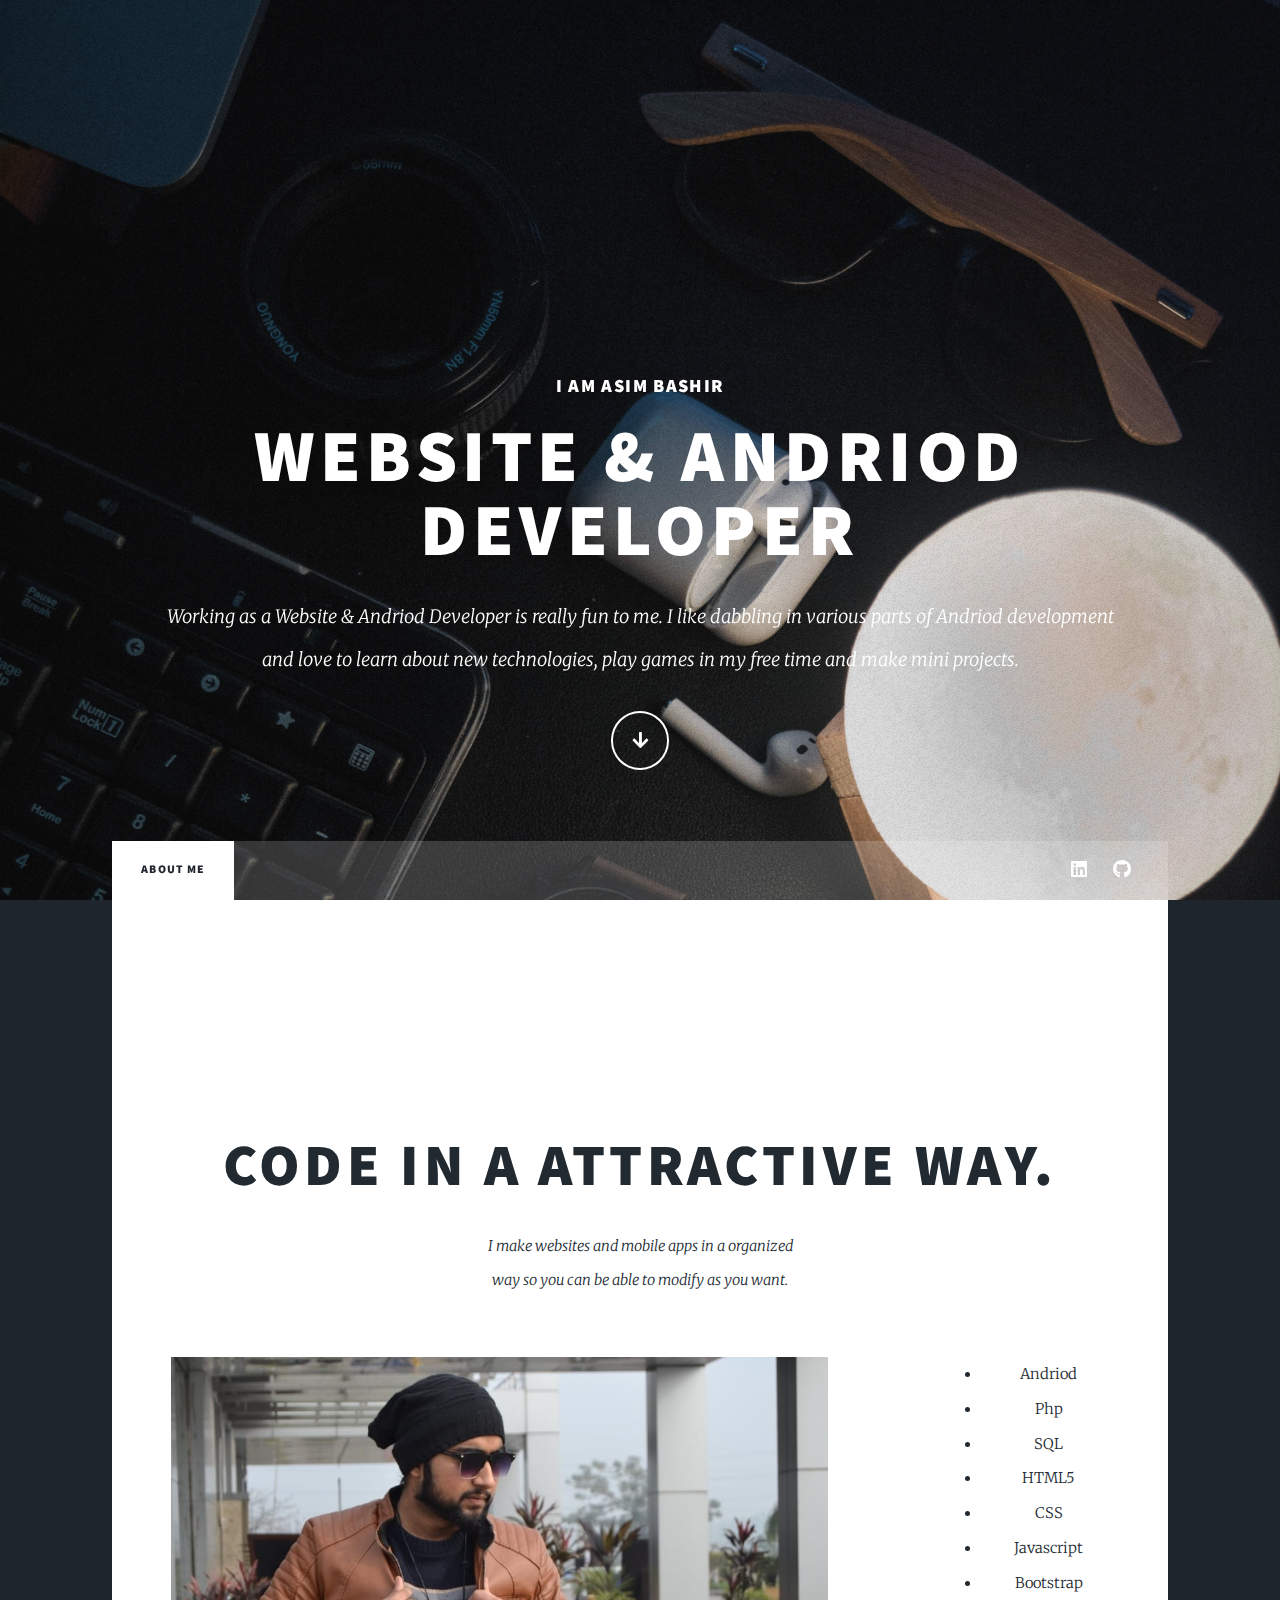
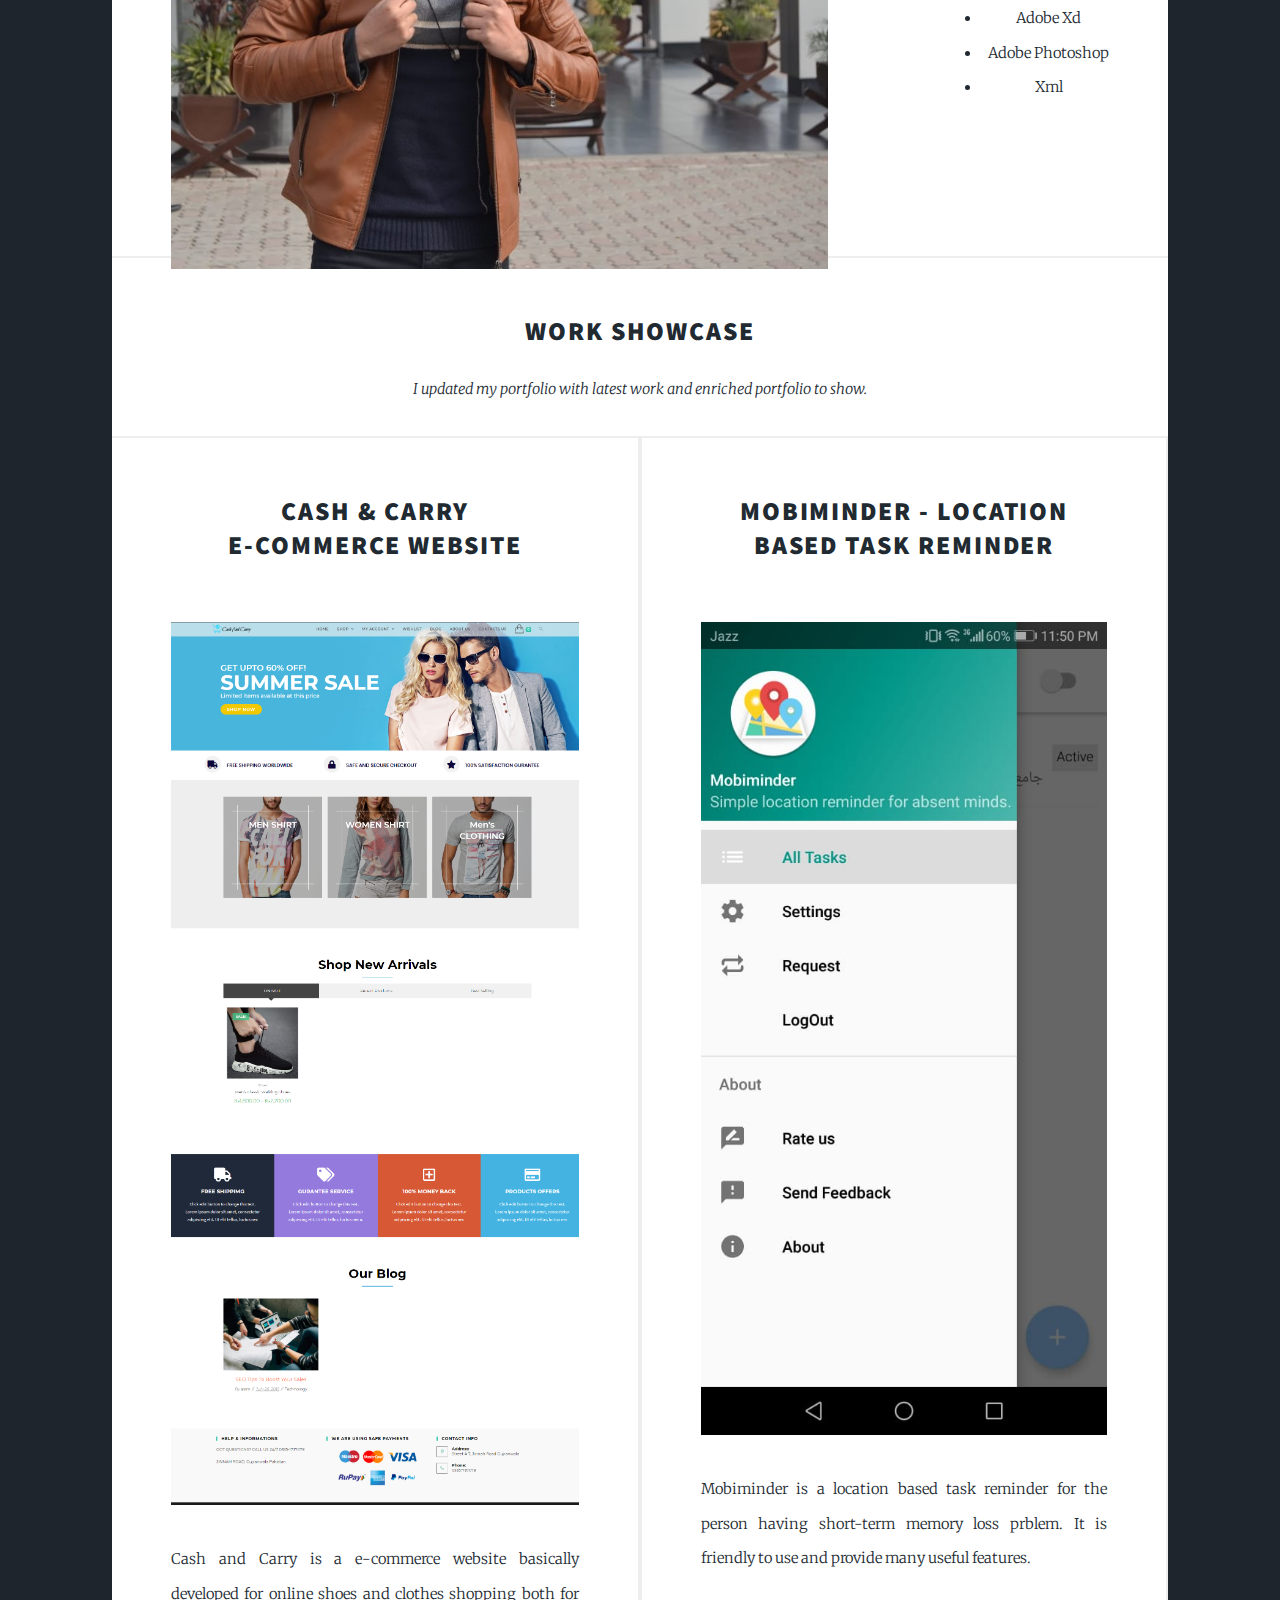
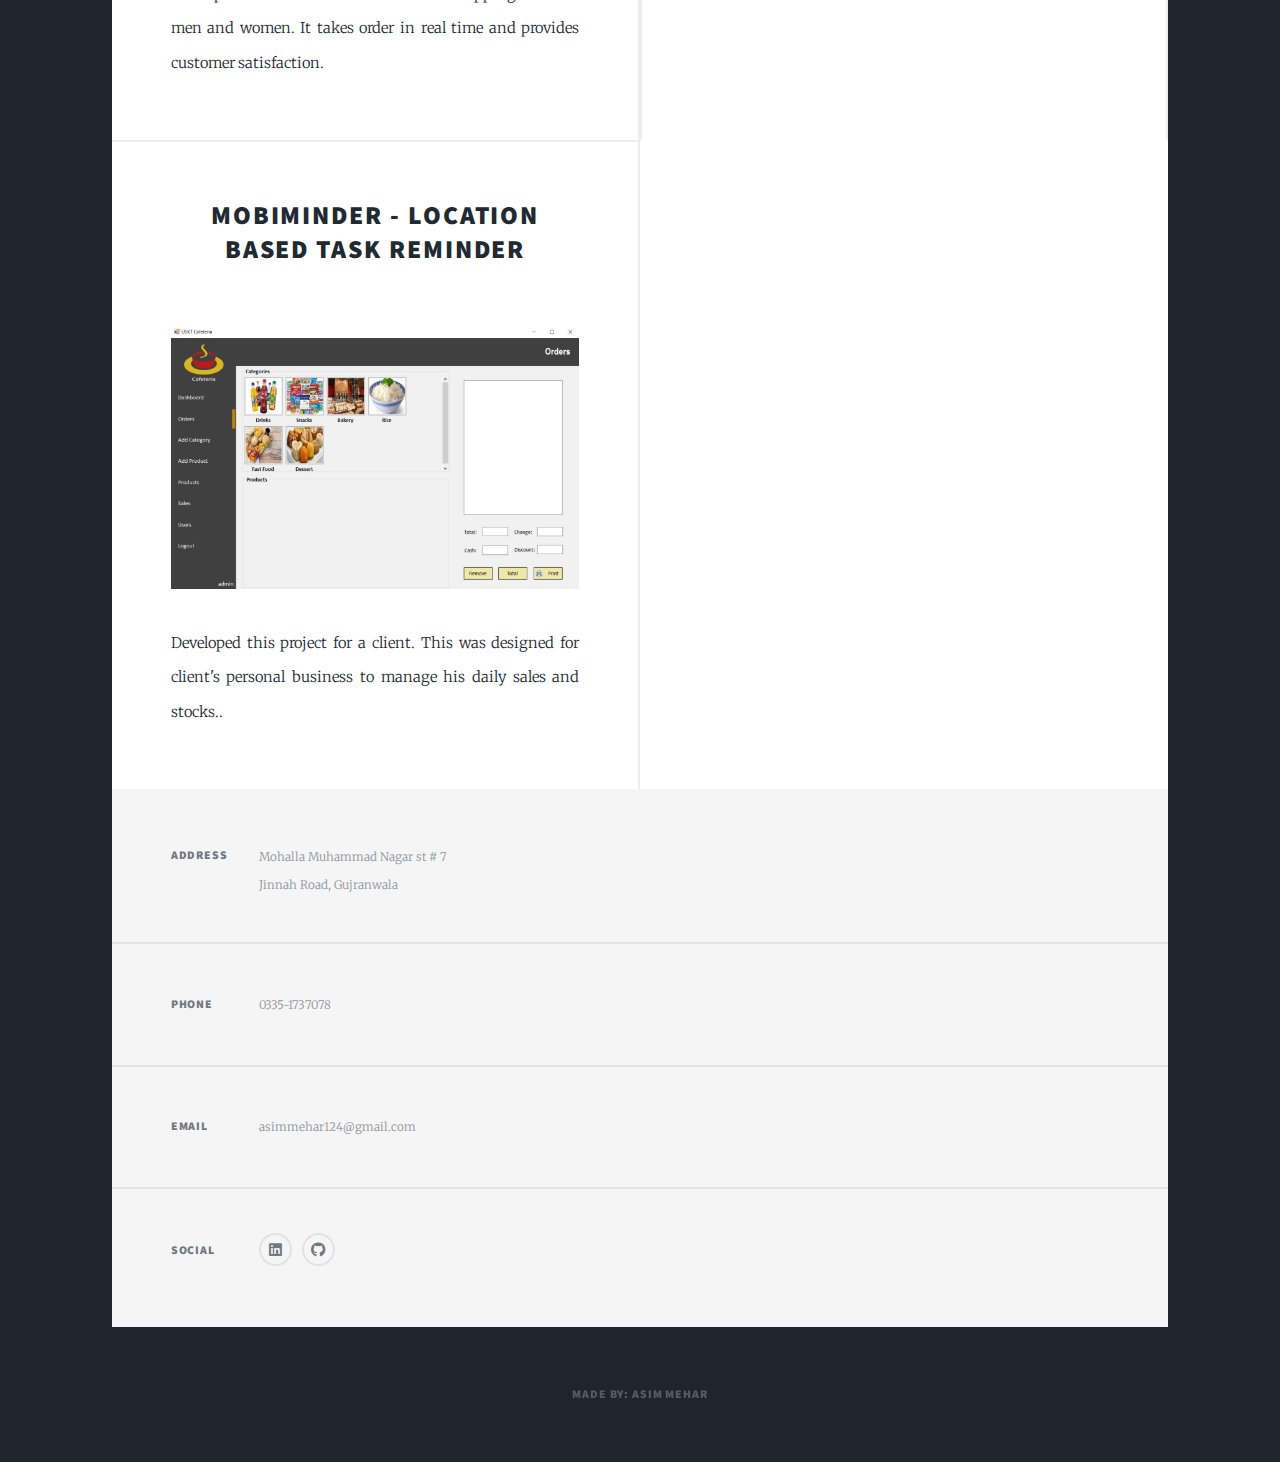
<file: index.html>
<!DOCTYPE HTML>
<!--
	Massively by HTML5 UP
	html5up.net | @ajlkn
	Free for personal and commercial use under the CCA 3.0 license (html5up.net/license)
-->
<html>

<head>
    <title>Asim Bashir</title>
    <meta charset="utf-8" />
    <meta name="viewport" content="width=device-width, initial-scale=1, user-scalable=no" />
    <link rel="stylesheet" href="assets/css/main.css" />
    <noscript><link rel="stylesheet" href="assets/css/noscript.css" /></noscript>
</head>

<body class="is-preload">

    <!-- Wrapper -->
    <div id="wrapper" class="fade-in">

        <!-- Intro -->
        <div id="intro">
            <h3>I am Asim Bashir</h3>
            <h1>Website & Andriod Developer</h1>
            <p>Working as a Website & Andriod Developer is really fun to me. I like dabbling in various parts of Andriod development <br/> and love to learn about new technologies, play games in my free time and make mini projects.</p>
            <ul class="actions">
                <li><a href="#header" class="button icon solid solo fa-arrow-down scrolly">Continue</a></li>
            </ul>
        </div>

        <!-- Header -->
        <header id="header">
            <a href="index.html" class="logo">Home</a>
        </header>

        <!-- Nav -->
        <nav id="nav">
            <ul class="links">
                <li class="active"><a href="index.html">About me</a></li>

            </ul>
            <ul class="icons">

                <li><a href="https://www.linkedin.com/in/asim-bashir-7a967b18b/" class="icon brands fa-linkedin"><span class="label">LinkedIn</span></a></li>
                <li><a href="https://github.com/AsimBasheer" class="icon brands fa-github"><span class="label">GitHub</span></a></li>
            </ul>
        </nav>

        <!-- Main -->
        <div id="main">

            <!-- Featured Post -->
            <article class="post featured">
                <header class="major">

                    <h2>
                        <a href=" "></a>Code in a attractive way.<br />
                    </h2>
                    <p>I make websites and mobile apps in a organized <br />way so you can be able to modify as you want. </p>
                </header>
                <div class='about-me-container'>
                    <a href="#" class="image main"><img src="images/pic01.jpg" alt="" /></a>

                    <div class='skills-summary'>
                        <ul class="list-unstyled skill-list ">
                            <li>Andriod</li>
                            <li>Php</li>
                            <li>SQL</li>
                            <li>HTML5</li>
                            <li>CSS</li>
                            <li>Javascript</li>
                            <li>Bootstrap</li>
                            <li>Adobe Xd</li>
                            <li>Adobe Photoshop</li>
                            <li>Xml</li>
                        </ul>
                    </div>
                </div>
            </article>
            <header class="major">
                <h2>
                    <a href=" "></a>Work Showcase</h2>
                <p>I updated my portfolio with latest work and enriched portfolio to show.</p>
            </header>
            <!-- Posts -->
            <section class="posts">
                <article>
                    <header>
                        <h2>
                            <a href="  "></a>Cash & Carry<br /> E-commerce website</h2>
                    </header>
                    <a href=" " class="image fit"><img src="images/pic02.png" alt="" /></a>
                    <p>Cash and Carry is a e-commerce website basically developed for online shoes and clothes shopping both for men and women. It takes order in real time and provides customer satisfaction.</p>
                </article>
                <article>
                    <header>

                        <h2>
                            <a href=" "></a>Mobiminder - Location<br /> Based task reminder</h2>
                    </header>
                    <a href="#" class="image fit"><img src="images/pic03.jpg" alt="" /></a>
                    <p>Mobiminder is a location based task reminder for the person having short-term memory loss prblem. It is friendly to use and provide many useful features.</p>

                </article>
                <article>
                    <header>

                        <h2>
                            <a href=" "></a>Mobiminder - Location<br /> Based task reminder</h2>
                    </header>
                    <a href="#" class="image fit"><img src="images/pic04.jpg" alt="" /></a>
                    <p>Developed this project for a client. This was designed for client's personal business to manage his daily sales and stocks..</p>

                </article>

            </section>



        </div>

        <!-- Footer -->
        <footer id="footer">

            <section class="split contact">
                <section class="alt">
                    <h3>Address</h3>
                    <p>Mohalla Muhammad Nagar st # 7<br /> Jinnah Road, Gujranwala</p>
                </section>
                <section>
                    <h3>Phone</h3>
                    <p>
                        <a href="#"></a>0335-1737078</p>
                </section>
                <section>
                    <h3>Email</h3>
                    <p>
                        <a href="#"></a>asimmehar124@gmail.com</p>
                </section>
                <section>
                    <h3>Social</h3>
                    <ul class="icons alt">
                        <li><a href="https://www.linkedin.com/in/asim-bashir-7a967b18b/" class="icon brands alt fa-linkedin"><span class="label">LinkedIn</span></a></li>
                        <li><a href="https://github.com/AsimBasheer" class="icon brands alt fa-github"><span class="label">GitHub</span></a></li>
                    </ul>
                </section>
            </section>
        </footer>

        <!-- Copyright -->
        <div id="copyright">
            <ul>
                <li>Made by:
                    <a href=" "></a>Asim Mehar</li>
            </ul>
        </div>

    </div>

    <!-- Scripts -->
    <script src="assets/js/jquery.min.js"></script>
    <script src="assets/js/jquery.scrollex.min.js"></script>
    <script src="assets/js/jquery.scrolly.min.js"></script>
    <script src="assets/js/browser.min.js"></script>
    <script src="assets/js/breakpoints.min.js"></script>
    <script src="assets/js/util.js"></script>
    <script src="assets/js/main.js"></script>

</body>

</html>
</file>
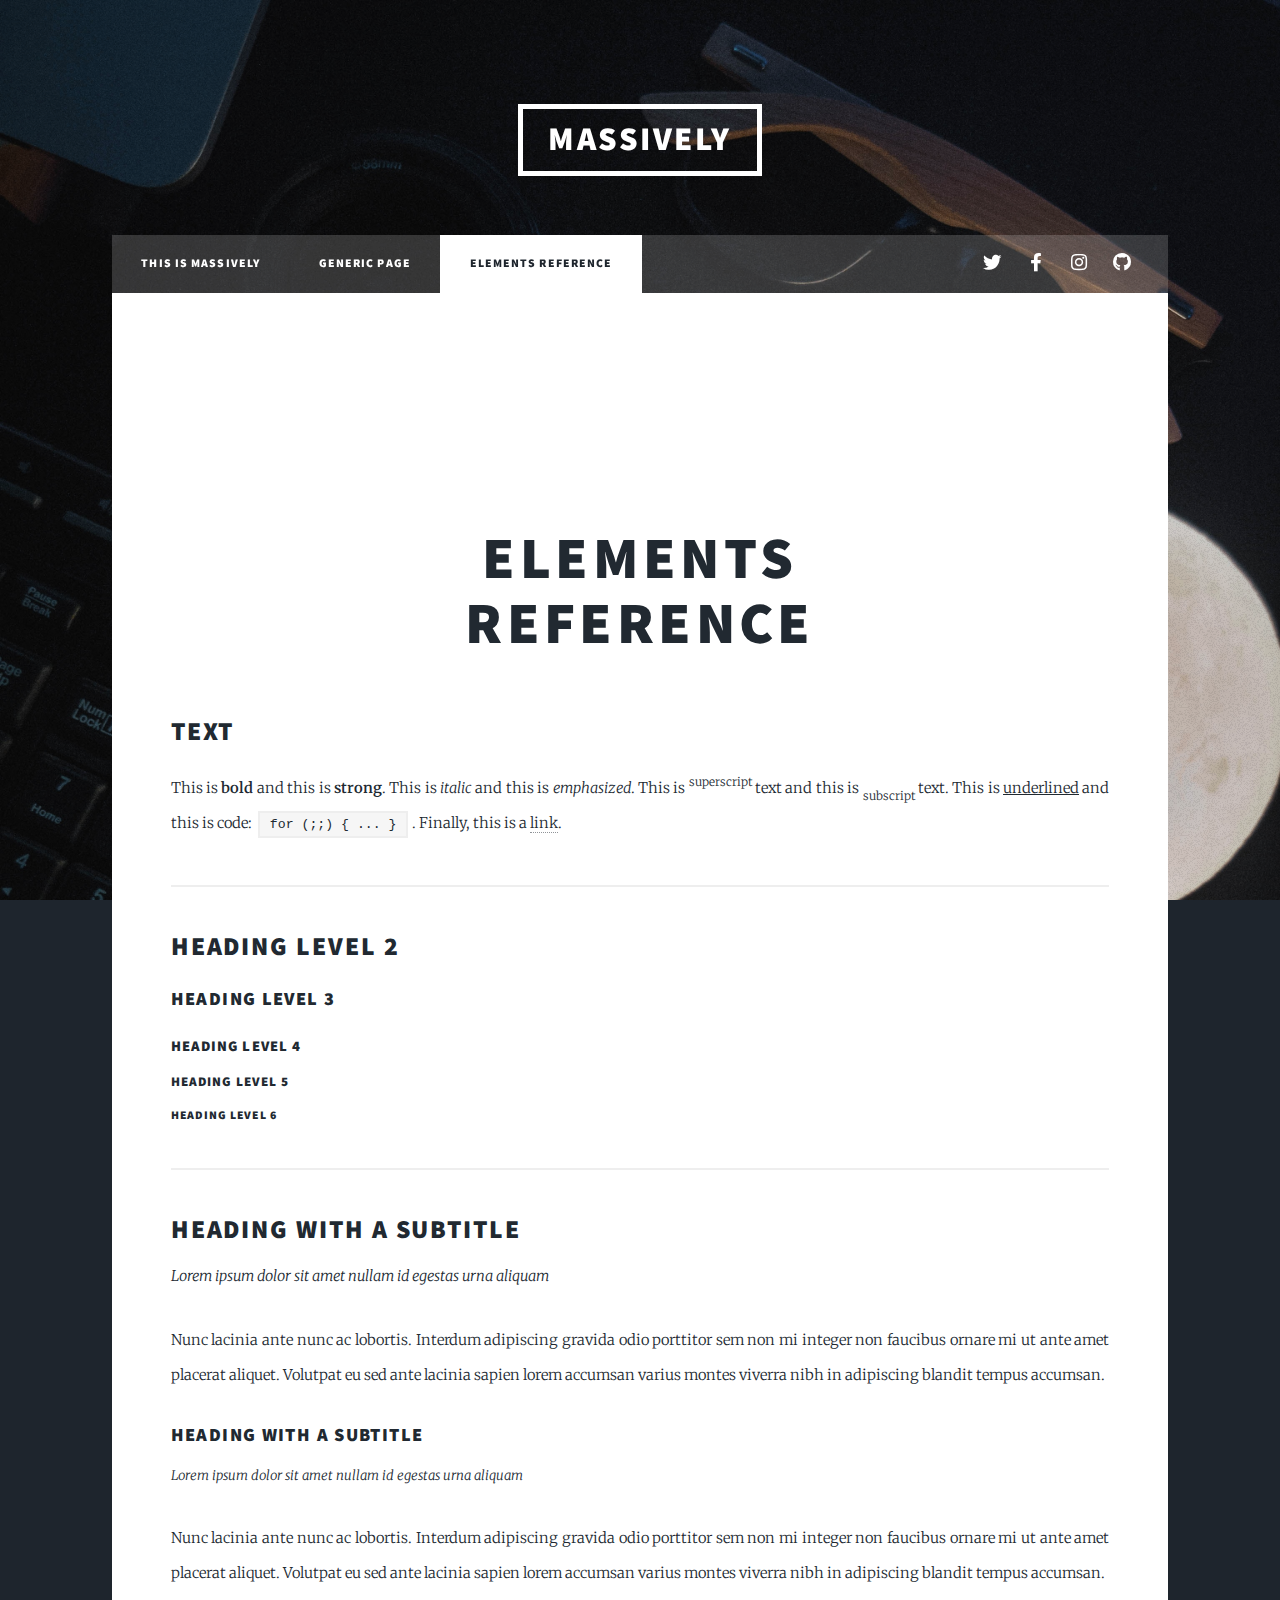
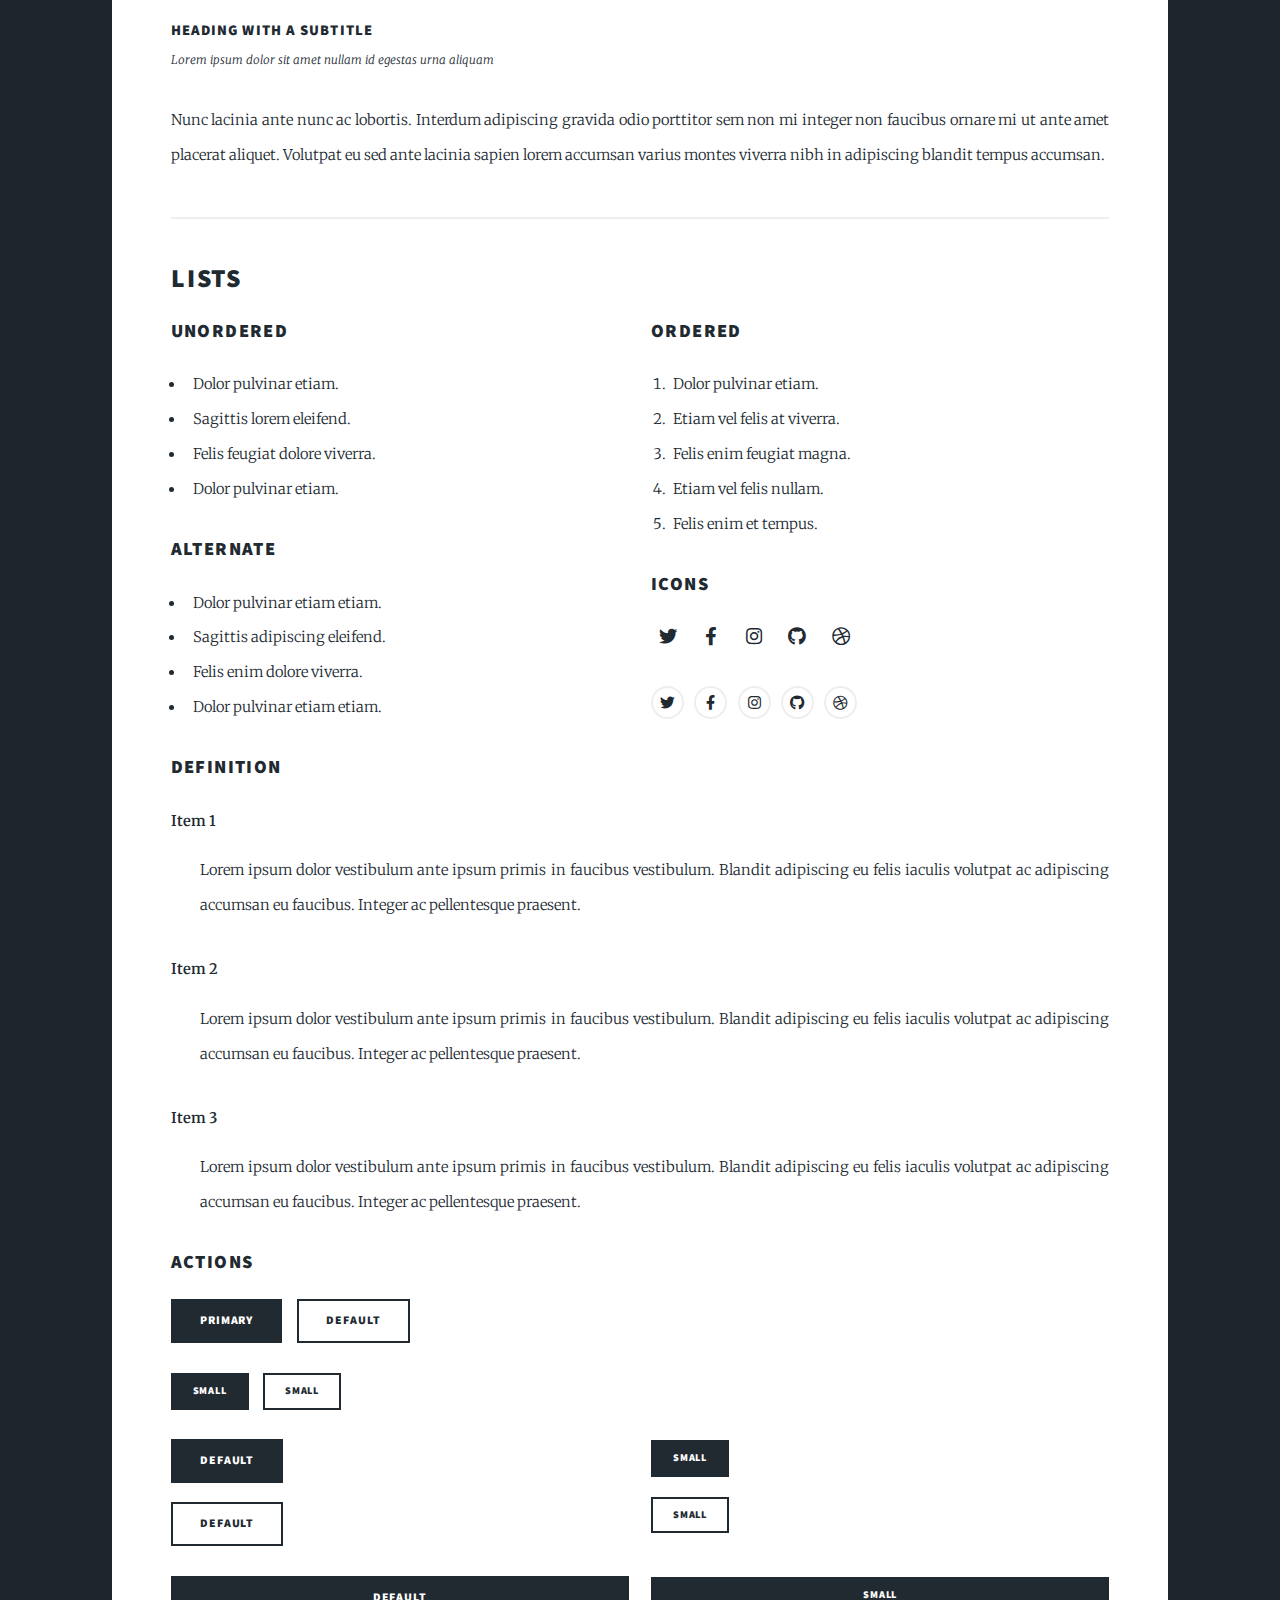
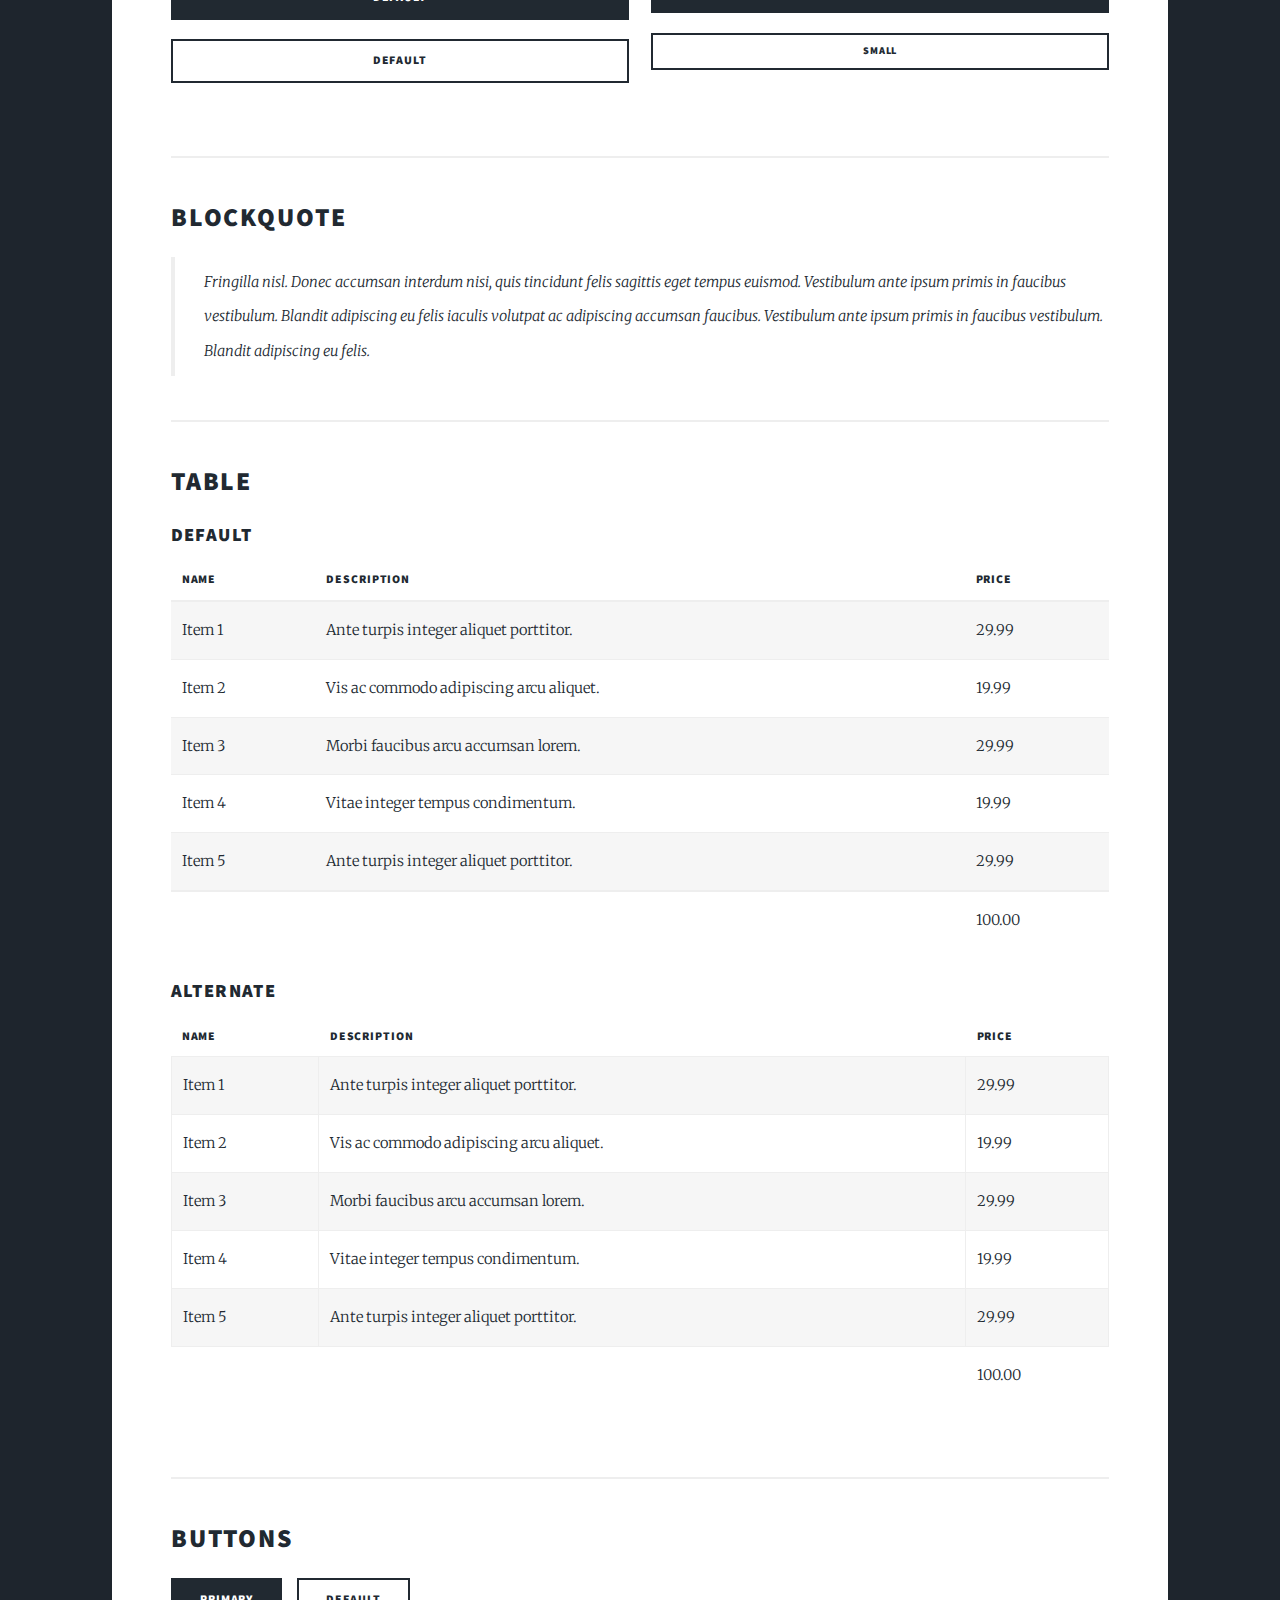
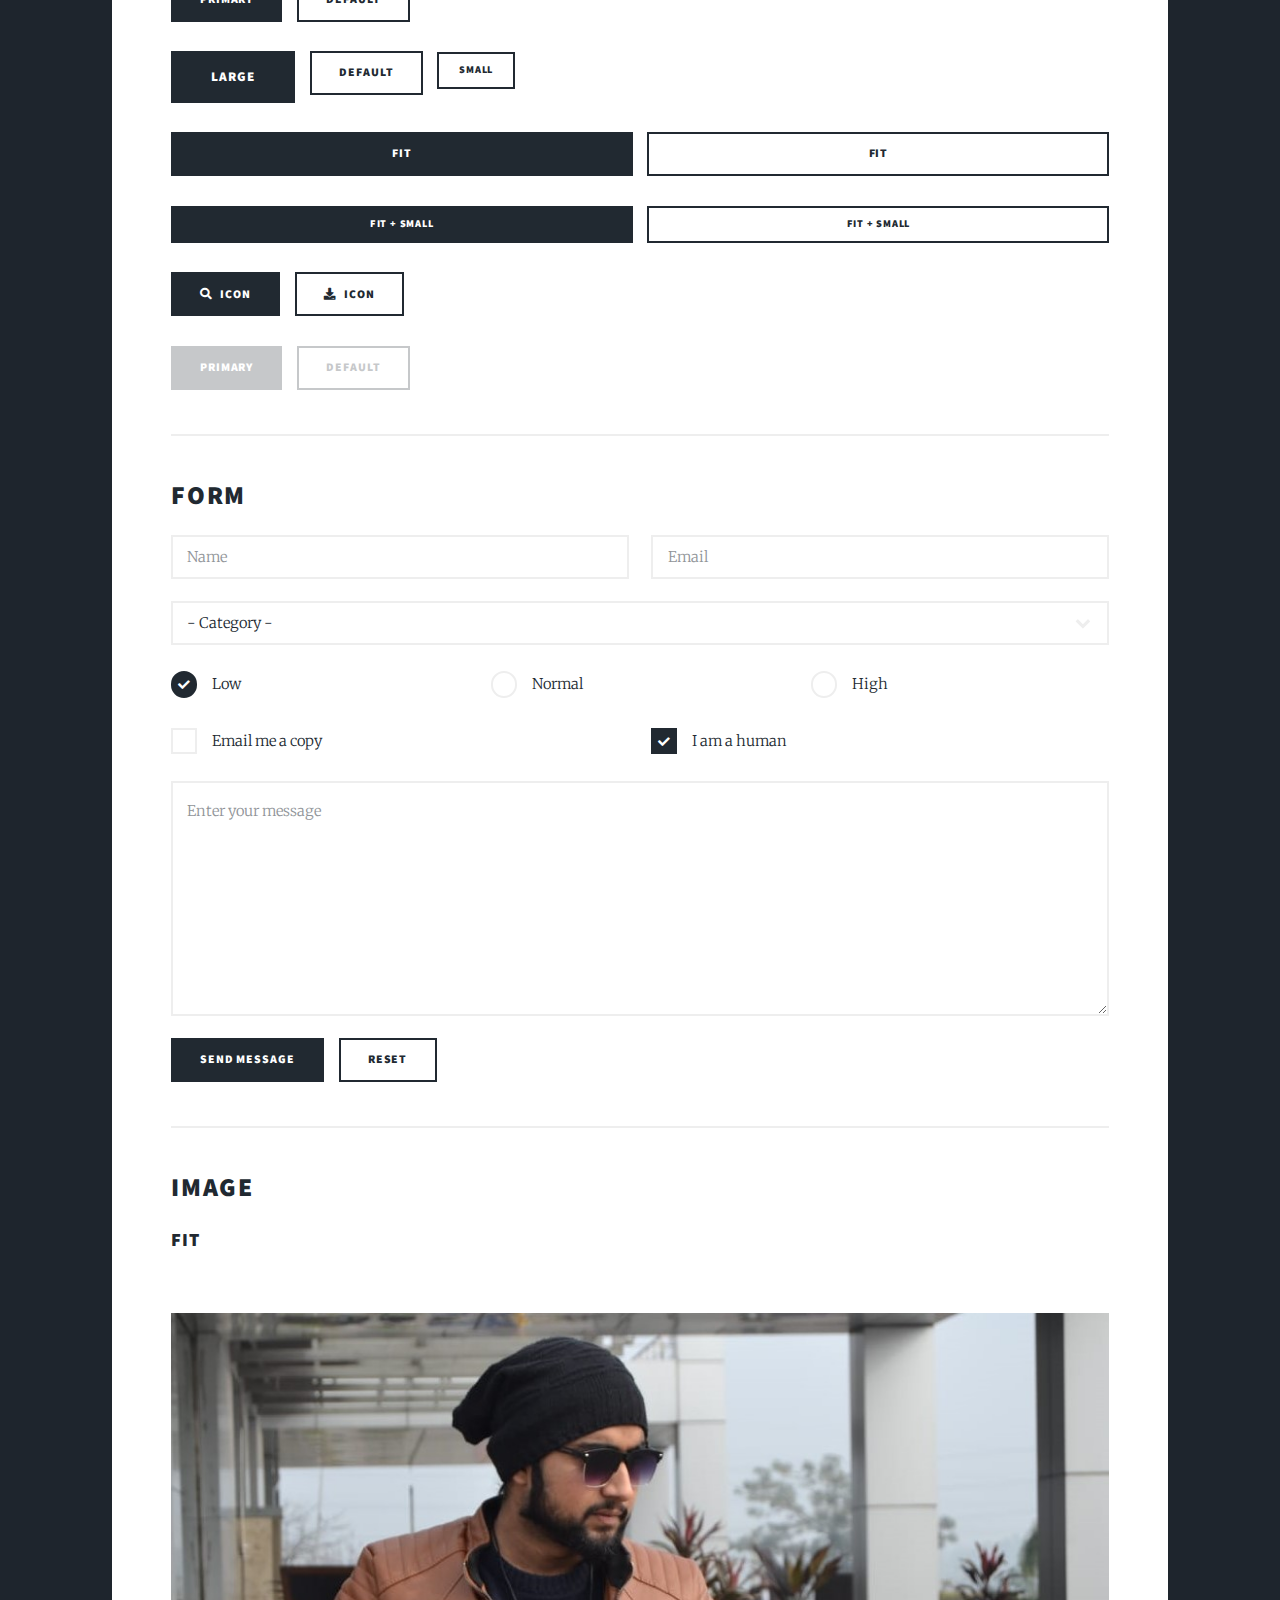
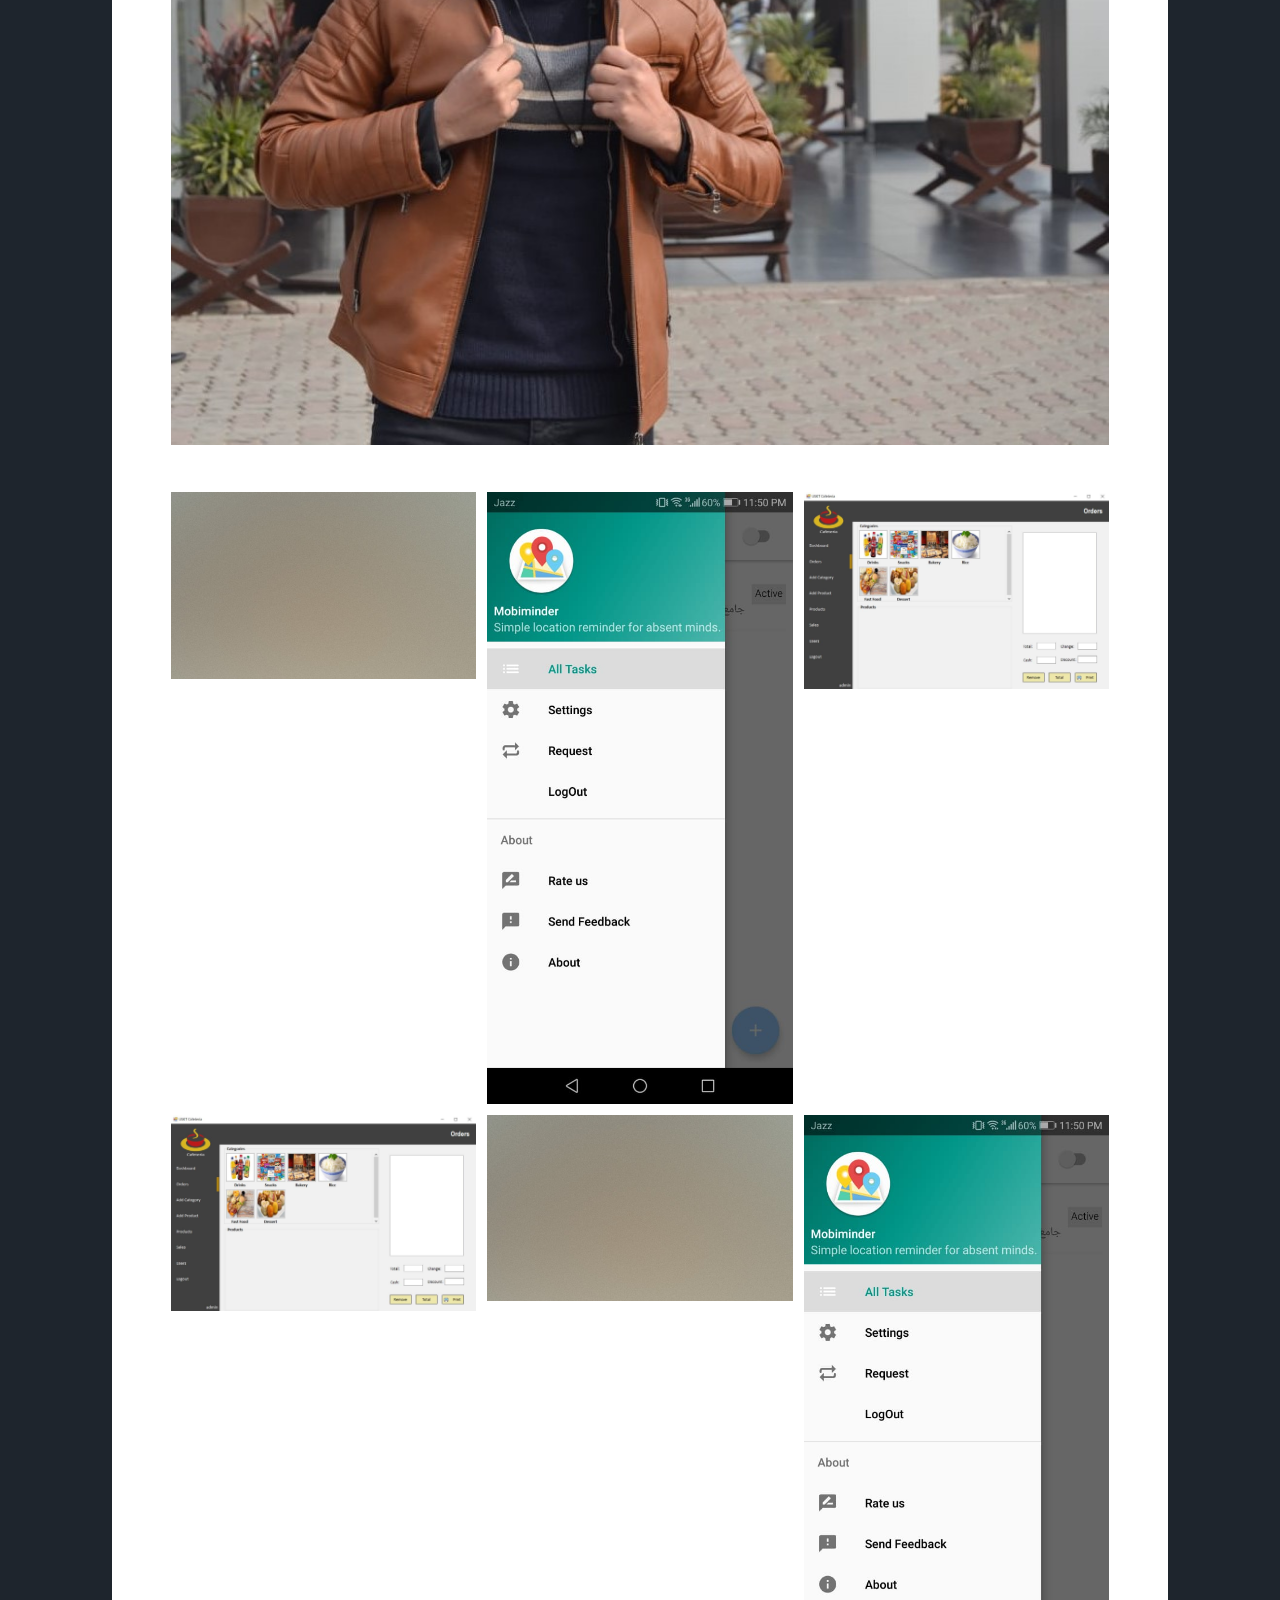
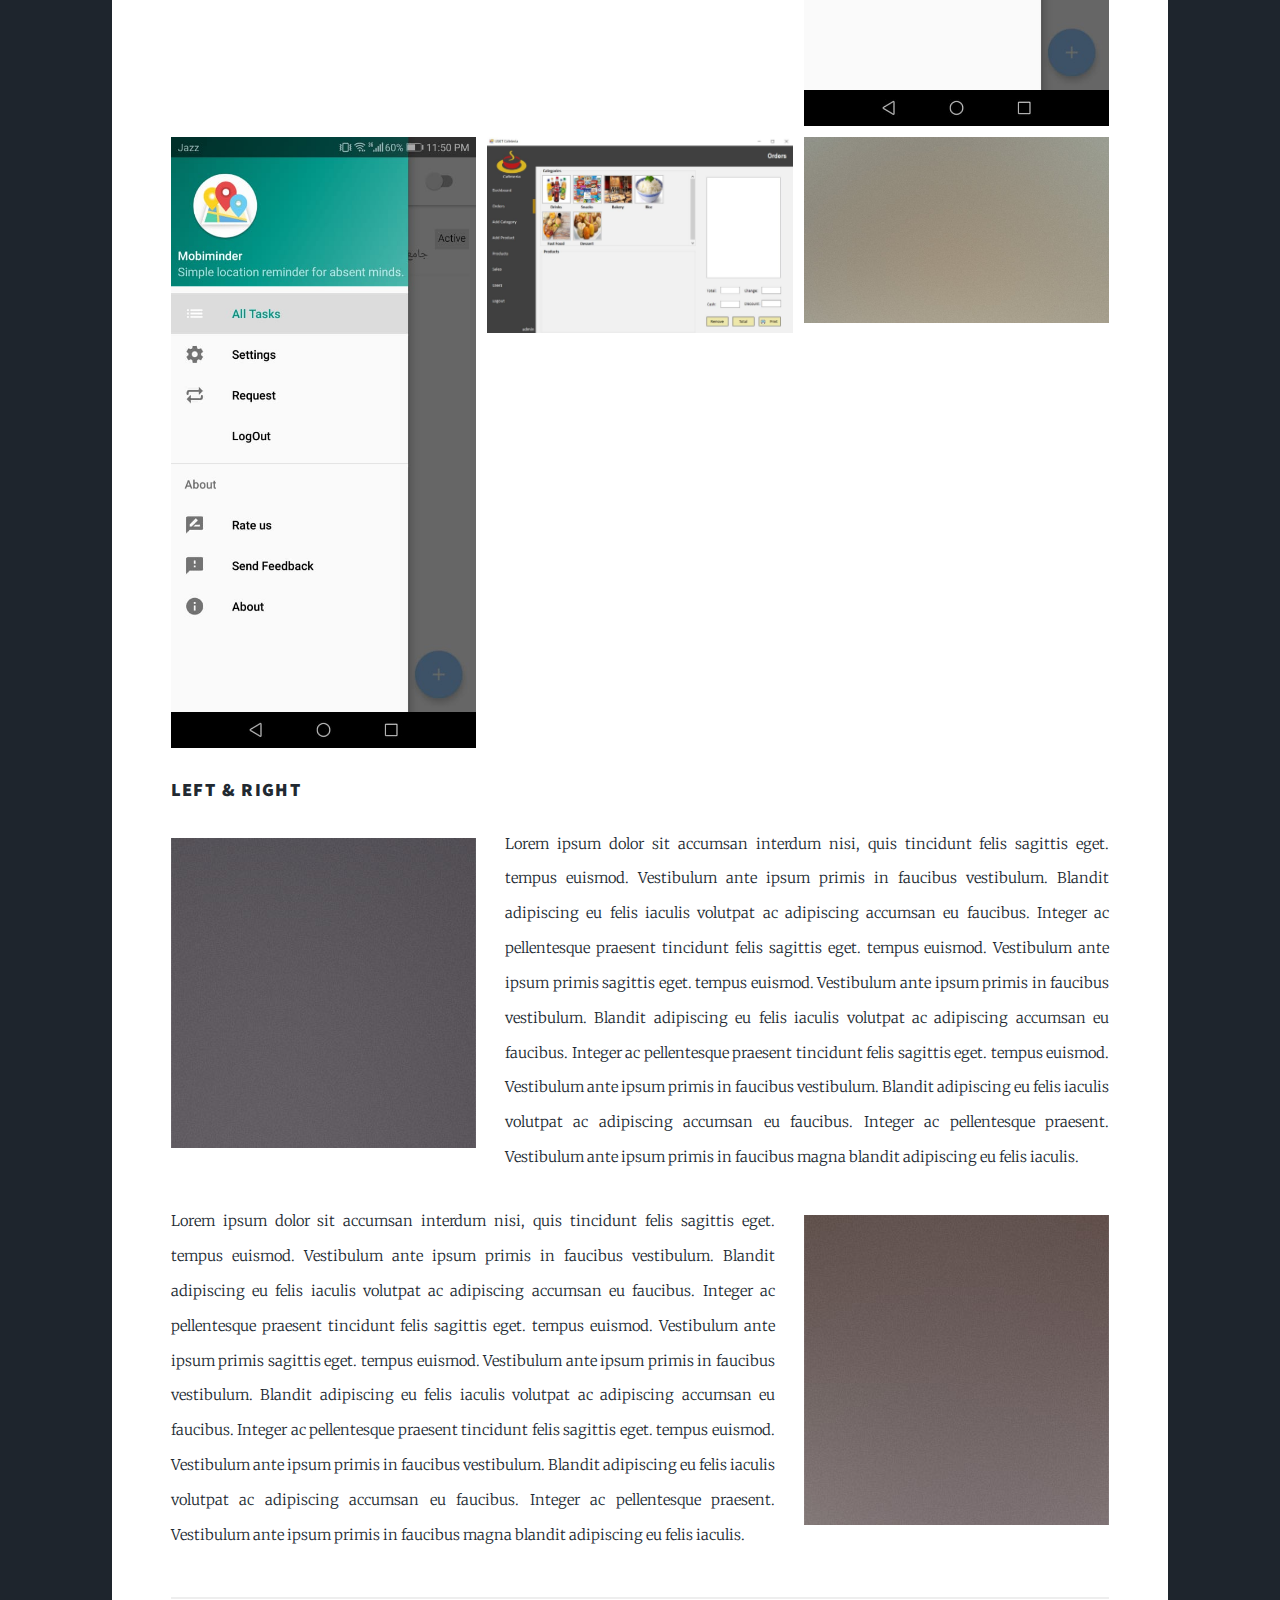
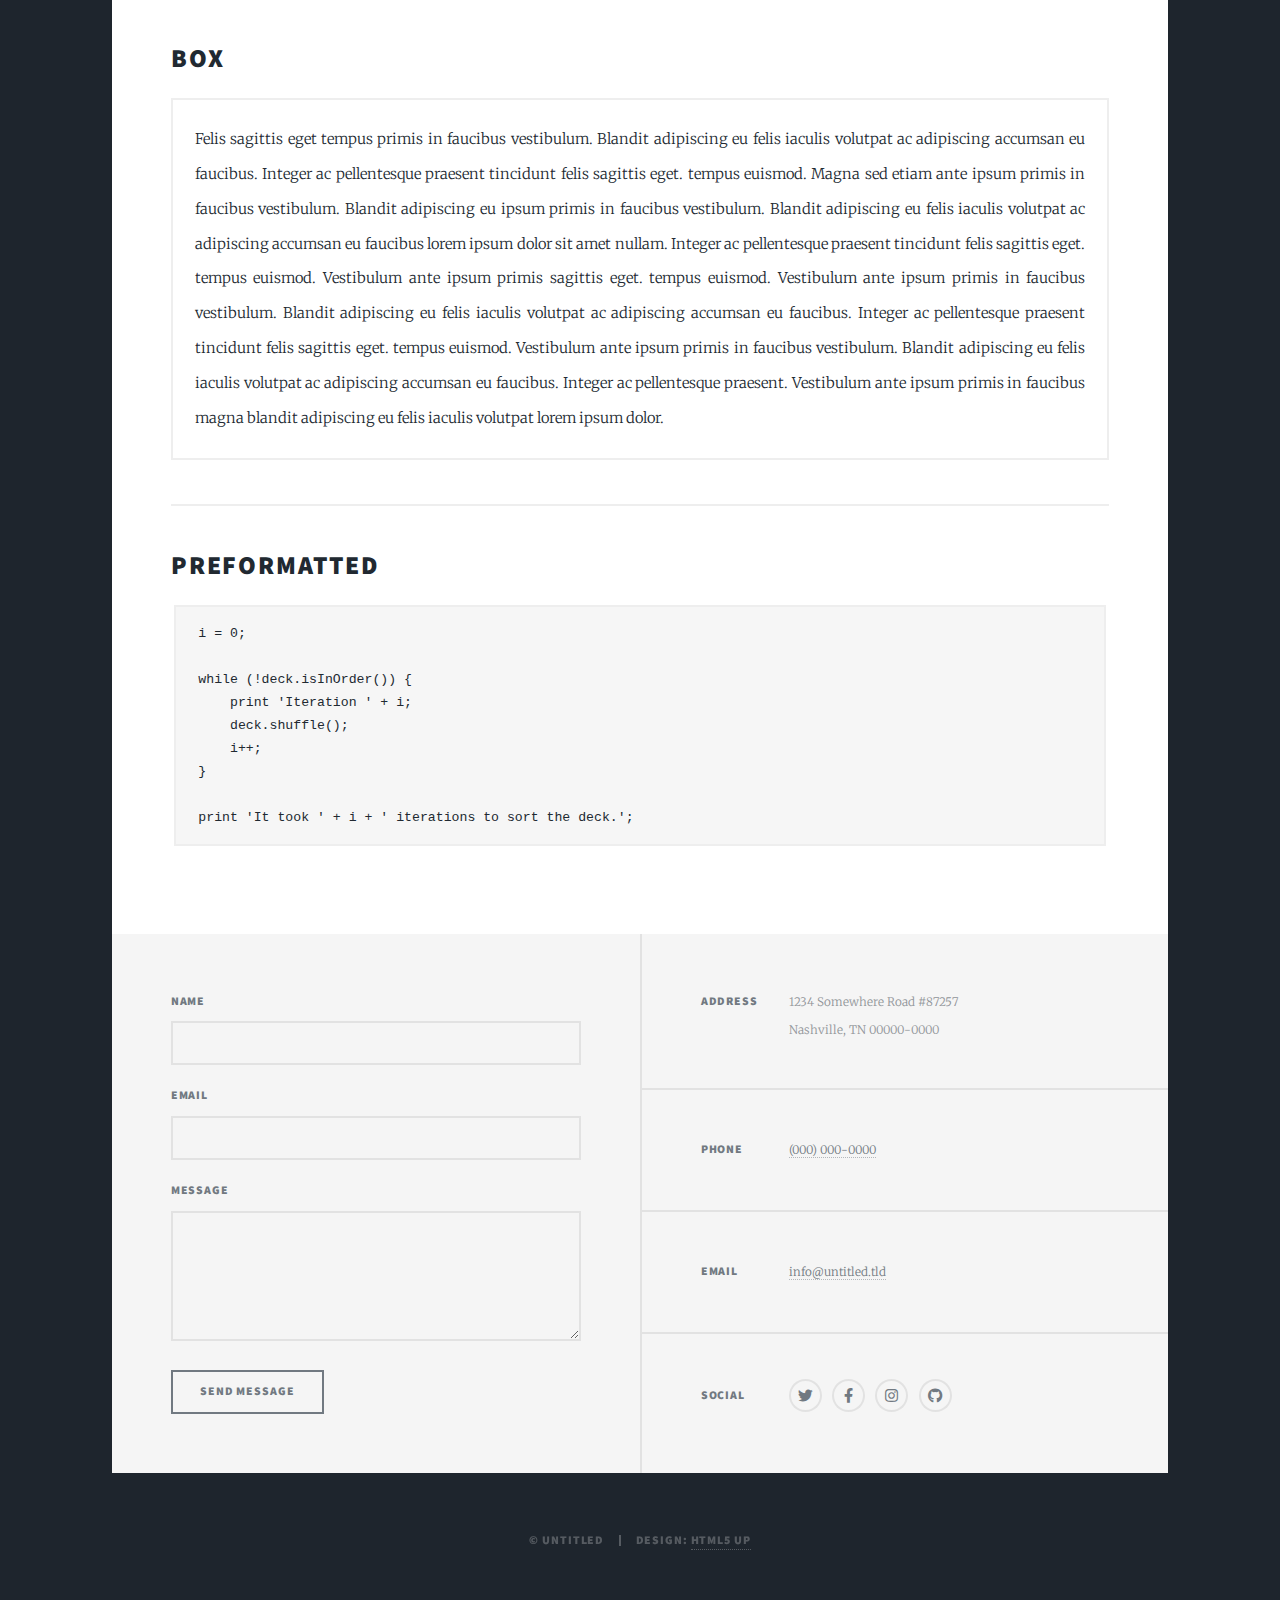
<file: elements.html>
<!DOCTYPE HTML>
<!--
	Massively by HTML5 UP
	html5up.net | @ajlkn
	Free for personal and commercial use under the CCA 3.0 license (html5up.net/license)
-->
<html>
	<head>
		<title>Elements Reference - Massively by HTML5 UP</title>
		<meta charset="utf-8" />
		<meta name="viewport" content="width=device-width, initial-scale=1, user-scalable=no" />
		<link rel="stylesheet" href="assets/css/main.css" />
		<noscript><link rel="stylesheet" href="assets/css/noscript.css" /></noscript>
	</head>
	<body class="is-preload">

		<!-- Wrapper -->
			<div id="wrapper">

				<!-- Header -->
					<header id="header">
						<a href="index.html" class="logo">Massively</a>
					</header>

				<!-- Nav -->
					<nav id="nav">
						<ul class="links">
							<li><a href="index.html">This is Massively</a></li>
							<li><a href="generic.html">Generic Page</a></li>
							<li class="active"><a href="elements.html">Elements Reference</a></li>
						</ul>
						<ul class="icons">
							<li><a href="#" class="icon brands fa-twitter"><span class="label">Twitter</span></a></li>
							<li><a href="#" class="icon brands fa-facebook-f"><span class="label">Facebook</span></a></li>
							<li><a href="#" class="icon brands fa-instagram"><span class="label">Instagram</span></a></li>
							<li><a href="#" class="icon brands fa-github"><span class="label">GitHub</span></a></li>
						</ul>
					</nav>

				<!-- Main -->
					<div id="main">

						<!-- Post -->
							<section class="post">
								<header class="major">
									<h1>Elements<br />
									Reference</h1>
								</header>

								<!-- Text stuff -->
									<h2>Text</h2>
									<p>This is <b>bold</b> and this is <strong>strong</strong>. This is <i>italic</i> and this is <em>emphasized</em>.
									This is <sup>superscript</sup> text and this is <sub>subscript</sub> text.
									This is <u>underlined</u> and this is code: <code>for (;;) { ... }</code>.
									Finally, this is a <a href="#">link</a>.</p>
									<hr />
									<h2>Heading Level 2</h2>
									<h3>Heading Level 3</h3>
									<h4>Heading Level 4</h4>
									<h5>Heading Level 5</h5>
									<h6>Heading Level 6</h6>
									<hr />
									<header>
										<h2>Heading with a Subtitle</h2>
										<p>Lorem ipsum dolor sit amet nullam id egestas urna aliquam</p>
									</header>
									<p>Nunc lacinia ante nunc ac lobortis. Interdum adipiscing gravida odio porttitor sem non mi integer non faucibus ornare mi ut ante amet placerat aliquet. Volutpat eu sed ante lacinia sapien lorem accumsan varius montes viverra nibh in adipiscing blandit tempus accumsan.</p>
									<header>
										<h3>Heading with a Subtitle</h3>
										<p>Lorem ipsum dolor sit amet nullam id egestas urna aliquam</p>
									</header>
									<p>Nunc lacinia ante nunc ac lobortis. Interdum adipiscing gravida odio porttitor sem non mi integer non faucibus ornare mi ut ante amet placerat aliquet. Volutpat eu sed ante lacinia sapien lorem accumsan varius montes viverra nibh in adipiscing blandit tempus accumsan.</p>
									<header>
										<h4>Heading with a Subtitle</h4>
										<p>Lorem ipsum dolor sit amet nullam id egestas urna aliquam</p>
									</header>
									<p>Nunc lacinia ante nunc ac lobortis. Interdum adipiscing gravida odio porttitor sem non mi integer non faucibus ornare mi ut ante amet placerat aliquet. Volutpat eu sed ante lacinia sapien lorem accumsan varius montes viverra nibh in adipiscing blandit tempus accumsan.</p>

									<hr />

								<!-- Lists -->
									<h2>Lists</h2>
									<div class="row">
										<div class="col-6 col-12-small">

											<h3>Unordered</h3>
											<ul>
												<li>Dolor pulvinar etiam.</li>
												<li>Sagittis lorem eleifend.</li>
												<li>Felis feugiat dolore viverra.</li>
												<li>Dolor pulvinar etiam.</li>
											</ul>

											<h3>Alternate</h3>
											<ul class="alt">
												<li>Dolor pulvinar etiam etiam.</li>
												<li>Sagittis adipiscing eleifend.</li>
												<li>Felis enim dolore viverra.</li>
												<li>Dolor pulvinar etiam etiam.</li>
											</ul>

										</div>
										<div class="col-6 col-12-small">

											<h3>Ordered</h3>
											<ol>
												<li>Dolor pulvinar etiam.</li>
												<li>Etiam vel felis at viverra.</li>
												<li>Felis enim feugiat magna.</li>
												<li>Etiam vel felis nullam.</li>
												<li>Felis enim et tempus.</li>
											</ol>

											<h3>Icons</h3>
											<ul class="icons">
												<li><a href="#" class="icon brands fa-twitter"><span class="label">Twitter</span></a></li>
												<li><a href="#" class="icon brands fa-facebook-f"><span class="label">Facebook</span></a></li>
												<li><a href="#" class="icon brands fa-instagram"><span class="label">Instagram</span></a></li>
												<li><a href="#" class="icon brands fa-github"><span class="label">Github</span></a></li>
												<li><a href="#" class="icon brands fa-dribbble"><span class="label">Dribbble</span></a></li>
											</ul>
											<ul class="icons alt">
												<li><a href="#" class="icon brands alt fa-twitter"><span class="label">Twitter</span></a></li>
												<li><a href="#" class="icon brands alt fa-facebook-f"><span class="label">Facebook</span></a></li>
												<li><a href="#" class="icon brands alt fa-instagram"><span class="label">Instagram</span></a></li>
												<li><a href="#" class="icon brands alt fa-github"><span class="label">Github</span></a></li>
												<li><a href="#" class="icon brands alt fa-dribbble"><span class="label">Dribbble</span></a></li>
											</ul>

										</div>
									</div>
									<h3>Definition</h3>
									<dl>
										<dt>Item 1</dt>
										<dd>
											<p>Lorem ipsum dolor vestibulum ante ipsum primis in faucibus vestibulum. Blandit adipiscing eu felis iaculis volutpat ac adipiscing accumsan eu faucibus. Integer ac pellentesque praesent.</p>
										</dd>
										<dt>Item 2</dt>
										<dd>
											<p>Lorem ipsum dolor vestibulum ante ipsum primis in faucibus vestibulum. Blandit adipiscing eu felis iaculis volutpat ac adipiscing accumsan eu faucibus. Integer ac pellentesque praesent.</p>
										</dd>
										<dt>Item 3</dt>
										<dd>
											<p>Lorem ipsum dolor vestibulum ante ipsum primis in faucibus vestibulum. Blandit adipiscing eu felis iaculis volutpat ac adipiscing accumsan eu faucibus. Integer ac pellentesque praesent.</p>
										</dd>
									</dl>

									<h3>Actions</h3>
									<ul class="actions">
										<li><a href="#" class="button primary">Primary</a></li>
										<li><a href="#" class="button">Default</a></li>
									</ul>
									<ul class="actions small">
										<li><a href="#" class="button primary small">Small</a></li>
										<li><a href="#" class="button small">Small</a></li>
									</ul>
									<div class="row">
										<div class="col-6 col-12-small">
											<ul class="actions stacked">
												<li><a href="#" class="button primary">Default</a></li>
												<li><a href="#" class="button">Default</a></li>
											</ul>
										</div>
										<div class="col-6 col-12-small">
											<ul class="actions stacked">
												<li><a href="#" class="button primary small">Small</a></li>
												<li><a href="#" class="button small">Small</a></li>
											</ul>
										</div>
									</div>
									<div class="row">
										<div class="col-6 col-12-small">
											<ul class="actions stacked">
												<li><a href="#" class="button primary fit">Default</a></li>
												<li><a href="#" class="button fit">Default</a></li>
											</ul>
										</div>
										<div class="col-6 col-12-small">
											<ul class="actions stacked">
												<li><a href="#" class="button primary small fit">Small</a></li>
												<li><a href="#" class="button small fit">Small</a></li>
											</ul>
										</div>
									</div>

									<hr />

								<!-- Blockquote -->
									<h2>Blockquote</h2>
									<blockquote>Fringilla nisl. Donec accumsan interdum nisi, quis tincidunt felis sagittis eget tempus euismod. Vestibulum ante ipsum primis in faucibus vestibulum. Blandit adipiscing eu felis iaculis volutpat ac adipiscing accumsan faucibus. Vestibulum ante ipsum primis in faucibus vestibulum. Blandit adipiscing eu felis.</blockquote>

									<hr />

								<!-- Table -->
									<h2>Table</h2>

									<h3>Default</h3>
									<div class="table-wrapper">
										<table>
											<thead>
												<tr>
													<th>Name</th>
													<th>Description</th>
													<th>Price</th>
												</tr>
											</thead>
											<tbody>
												<tr>
													<td>Item 1</td>
													<td>Ante turpis integer aliquet porttitor.</td>
													<td>29.99</td>
												</tr>
												<tr>
													<td>Item 2</td>
													<td>Vis ac commodo adipiscing arcu aliquet.</td>
													<td>19.99</td>
												</tr>
												<tr>
													<td>Item 3</td>
													<td> Morbi faucibus arcu accumsan lorem.</td>
													<td>29.99</td>
												</tr>
												<tr>
													<td>Item 4</td>
													<td>Vitae integer tempus condimentum.</td>
													<td>19.99</td>
												</tr>
												<tr>
													<td>Item 5</td>
													<td>Ante turpis integer aliquet porttitor.</td>
													<td>29.99</td>
												</tr>
											</tbody>
											<tfoot>
												<tr>
													<td colspan="2"></td>
													<td>100.00</td>
												</tr>
											</tfoot>
										</table>
									</div>

									<h3>Alternate</h3>
									<div class="table-wrapper">
										<table class="alt">
											<thead>
												<tr>
													<th>Name</th>
													<th>Description</th>
													<th>Price</th>
												</tr>
											</thead>
											<tbody>
												<tr>
													<td>Item 1</td>
													<td>Ante turpis integer aliquet porttitor.</td>
													<td>29.99</td>
												</tr>
												<tr>
													<td>Item 2</td>
													<td>Vis ac commodo adipiscing arcu aliquet.</td>
													<td>19.99</td>
												</tr>
												<tr>
													<td>Item 3</td>
													<td> Morbi faucibus arcu accumsan lorem.</td>
													<td>29.99</td>
												</tr>
												<tr>
													<td>Item 4</td>
													<td>Vitae integer tempus condimentum.</td>
													<td>19.99</td>
												</tr>
												<tr>
													<td>Item 5</td>
													<td>Ante turpis integer aliquet porttitor.</td>
													<td>29.99</td>
												</tr>
											</tbody>
											<tfoot>
												<tr>
													<td colspan="2"></td>
													<td>100.00</td>
												</tr>
											</tfoot>
										</table>
									</div>

									<hr />

								<!-- Buttons -->
									<h2>Buttons</h2>
									<ul class="actions">
										<li><a href="#" class="button primary">Primary</a></li>
										<li><a href="#" class="button">Default</a></li>
									</ul>
									<ul class="actions">
										<li><a href="#" class="button primary large">Large</a></li>
										<li><a href="#" class="button">Default</a></li>
										<li><a href="#" class="button small">Small</a></li>
									</ul>
									<ul class="actions fit">
										<li><a href="#" class="button primary fit">Fit</a></li>
										<li><a href="#" class="button fit">Fit</a></li>
									</ul>
									<ul class="actions fit small">
										<li><a href="#" class="button primary fit small">Fit + Small</a></li>
										<li><a href="#" class="button fit small">Fit + Small</a></li>
									</ul>
									<ul class="actions">
										<li><a href="#" class="button primary icon solid fa-search">Icon</a></li>
										<li><a href="#" class="button icon solid fa-download">Icon</a></li>
									</ul>
									<ul class="actions">
										<li><span class="button primary disabled">Primary</span></li>
										<li><span class="button disabled">Default</span></li>
									</ul>

									<hr />

								<!-- Form -->
									<h2>Form</h2>

									<form method="post" action="#">
										<div class="row gtr-uniform">
											<div class="col-6 col-12-xsmall">
												<input type="text" name="demo-name" id="demo-name" value="" placeholder="Name" />
											</div>
											<div class="col-6 col-12-xsmall">
												<input type="email" name="demo-email" id="demo-email" value="" placeholder="Email" />
											</div>
											<!-- Break -->
											<div class="col-12">
												<select name="demo-category" id="demo-category">
													<option value="">- Category -</option>
													<option value="1">Manufacturing</option>
													<option value="1">Shipping</option>
													<option value="1">Administration</option>
													<option value="1">Human Resources</option>
												</select>
											</div>
											<!-- Break -->
											<div class="col-4 col-12-small">
												<input type="radio" id="demo-priority-low" name="demo-priority" checked>
												<label for="demo-priority-low">Low</label>
											</div>
											<div class="col-4 col-12-small">
												<input type="radio" id="demo-priority-normal" name="demo-priority">
												<label for="demo-priority-normal">Normal</label>
											</div>
											<div class="col-4 col-12-small">
												<input type="radio" id="demo-priority-high" name="demo-priority">
												<label for="demo-priority-high">High</label>
											</div>
											<!-- Break -->
											<div class="col-6 col-12-small">
												<input type="checkbox" id="demo-copy" name="demo-copy">
												<label for="demo-copy">Email me a copy</label>
											</div>
											<div class="col-6 col-12-small">
												<input type="checkbox" id="demo-human" name="demo-human" checked>
												<label for="demo-human">I am a human</label>
											</div>
											<!-- Break -->
											<div class="col-12">
												<textarea name="demo-message" id="demo-message" placeholder="Enter your message" rows="6"></textarea>
											</div>
											<!-- Break -->
											<div class="col-12">
												<ul class="actions">
													<li><input type="submit" value="Send Message" class="primary" /></li>
													<li><input type="reset" value="Reset" /></li>
												</ul>
											</div>
										</div>
									</form>

									<hr />

								<!-- Image -->
									<h2>Image</h2>

									<h3>Fit</h3>
									<span class="image fit"><img src="images/pic01.jpg" alt="" /></span>
									<div class="box alt">
										<div class="row gtr-50 gtr-uniform">
											<div class="col-4"><span class="image fit"><img src="images/pic02.jpg" alt="" /></span></div>
											<div class="col-4"><span class="image fit"><img src="images/pic03.jpg" alt="" /></span></div>
											<div class="col-4"><span class="image fit"><img src="images/pic04.jpg" alt="" /></span></div>
											<!-- Break -->
											<div class="col-4"><span class="image fit"><img src="images/pic04.jpg" alt="" /></span></div>
											<div class="col-4"><span class="image fit"><img src="images/pic02.jpg" alt="" /></span></div>
											<div class="col-4"><span class="image fit"><img src="images/pic03.jpg" alt="" /></span></div>
											<!-- Break -->
											<div class="col-4"><span class="image fit"><img src="images/pic03.jpg" alt="" /></span></div>
											<div class="col-4"><span class="image fit"><img src="images/pic04.jpg" alt="" /></span></div>
											<div class="col-4"><span class="image fit"><img src="images/pic02.jpg" alt="" /></span></div>
										</div>
									</div>

									<h3>Left &amp; Right</h3>
									<p><span class="image left"><img src="images/pic08.jpg" alt="" /></span>Lorem ipsum dolor sit accumsan interdum nisi, quis tincidunt felis sagittis eget. tempus euismod. Vestibulum ante ipsum primis in faucibus vestibulum. Blandit adipiscing eu felis iaculis volutpat ac adipiscing accumsan eu faucibus. Integer ac pellentesque praesent tincidunt felis sagittis eget. tempus euismod. Vestibulum ante ipsum primis sagittis eget. tempus euismod. Vestibulum ante ipsum primis in faucibus vestibulum. Blandit adipiscing eu felis iaculis volutpat ac adipiscing accumsan eu faucibus. Integer ac pellentesque praesent tincidunt felis sagittis eget. tempus euismod. Vestibulum ante ipsum primis in faucibus vestibulum. Blandit adipiscing eu felis iaculis volutpat ac adipiscing accumsan eu faucibus. Integer ac pellentesque praesent. Vestibulum ante ipsum primis in faucibus magna blandit adipiscing eu felis iaculis.</p>
									<p><span class="image right"><img src="images/pic09.jpg" alt="" /></span>Lorem ipsum dolor sit accumsan interdum nisi, quis tincidunt felis sagittis eget. tempus euismod. Vestibulum ante ipsum primis in faucibus vestibulum. Blandit adipiscing eu felis iaculis volutpat ac adipiscing accumsan eu faucibus. Integer ac pellentesque praesent tincidunt felis sagittis eget. tempus euismod. Vestibulum ante ipsum primis sagittis eget. tempus euismod. Vestibulum ante ipsum primis in faucibus vestibulum. Blandit adipiscing eu felis iaculis volutpat ac adipiscing accumsan eu faucibus. Integer ac pellentesque praesent tincidunt felis sagittis eget. tempus euismod. Vestibulum ante ipsum primis in faucibus vestibulum. Blandit adipiscing eu felis iaculis volutpat ac adipiscing accumsan eu faucibus. Integer ac pellentesque praesent. Vestibulum ante ipsum primis in faucibus magna blandit adipiscing eu felis iaculis.</p>

									<hr />

								<!-- Box -->
									<h2>Box</h2>
									<div class="box">
										<p>Felis sagittis eget tempus primis in faucibus vestibulum. Blandit adipiscing eu felis iaculis volutpat ac adipiscing accumsan eu faucibus. Integer ac pellentesque praesent tincidunt felis sagittis eget. tempus euismod. Magna sed etiam ante ipsum primis in faucibus vestibulum. Blandit adipiscing eu ipsum primis in faucibus vestibulum. Blandit adipiscing eu felis iaculis volutpat ac adipiscing accumsan eu faucibus lorem ipsum dolor sit amet nullam. Integer ac pellentesque praesent tincidunt felis sagittis eget. tempus euismod. Vestibulum ante ipsum primis sagittis eget. tempus euismod. Vestibulum ante ipsum primis in faucibus vestibulum. Blandit adipiscing eu felis iaculis volutpat ac adipiscing accumsan eu faucibus. Integer ac pellentesque praesent tincidunt felis sagittis eget. tempus euismod. Vestibulum ante ipsum primis in faucibus vestibulum. Blandit adipiscing eu felis iaculis volutpat ac adipiscing accumsan eu faucibus. Integer ac pellentesque praesent. Vestibulum ante ipsum primis in faucibus magna blandit adipiscing eu felis iaculis volutpat lorem ipsum dolor.</p>
									</div>

									<hr />

								<!-- Preformatted Code -->
									<h2>Preformatted</h2>
									<pre><code>i = 0;

while (!deck.isInOrder()) {
    print 'Iteration ' + i;
    deck.shuffle();
    i++;
}

print 'It took ' + i + ' iterations to sort the deck.';
</code></pre>

							</section>

					</div>

				<!-- Footer -->
					<footer id="footer">
						<section>
							<form method="post" action="#">
								<div class="fields">
									<div class="field">
										<label for="name">Name</label>
										<input type="text" name="name" id="name" />
									</div>
									<div class="field">
										<label for="email">Email</label>
										<input type="text" name="email" id="email" />
									</div>
									<div class="field">
										<label for="message">Message</label>
										<textarea name="message" id="message" rows="3"></textarea>
									</div>
								</div>
								<ul class="actions">
									<li><input type="submit" value="Send Message" /></li>
								</ul>
							</form>
						</section>
						<section class="split contact">
							<section class="alt">
								<h3>Address</h3>
								<p>1234 Somewhere Road #87257<br />
								Nashville, TN 00000-0000</p>
							</section>
							<section>
								<h3>Phone</h3>
								<p><a href="#">(000) 000-0000</a></p>
							</section>
							<section>
								<h3>Email</h3>
								<p><a href="#">info@untitled.tld</a></p>
							</section>
							<section>
								<h3>Social</h3>
								<ul class="icons alt">
									<li><a href="#" class="icon brands alt fa-twitter"><span class="label">Twitter</span></a></li>
									<li><a href="#" class="icon brands alt fa-facebook-f"><span class="label">Facebook</span></a></li>
									<li><a href="#" class="icon brands alt fa-instagram"><span class="label">Instagram</span></a></li>
									<li><a href="#" class="icon brands alt fa-github"><span class="label">GitHub</span></a></li>
								</ul>
							</section>
						</section>
					</footer>

				<!-- Copyright -->
					<div id="copyright">
						<ul><li>&copy; Untitled</li><li>Design: <a href="https://html5up.net">HTML5 UP</a></li></ul>
					</div>

			</div>

		<!-- Scripts -->
			<script src="assets/js/jquery.min.js"></script>
			<script src="assets/js/jquery.scrollex.min.js"></script>
			<script src="assets/js/jquery.scrolly.min.js"></script>
			<script src="assets/js/browser.min.js"></script>
			<script src="assets/js/breakpoints.min.js"></script>
			<script src="assets/js/util.js"></script>
			<script src="assets/js/main.js"></script>

	</body>
</html>
</file>
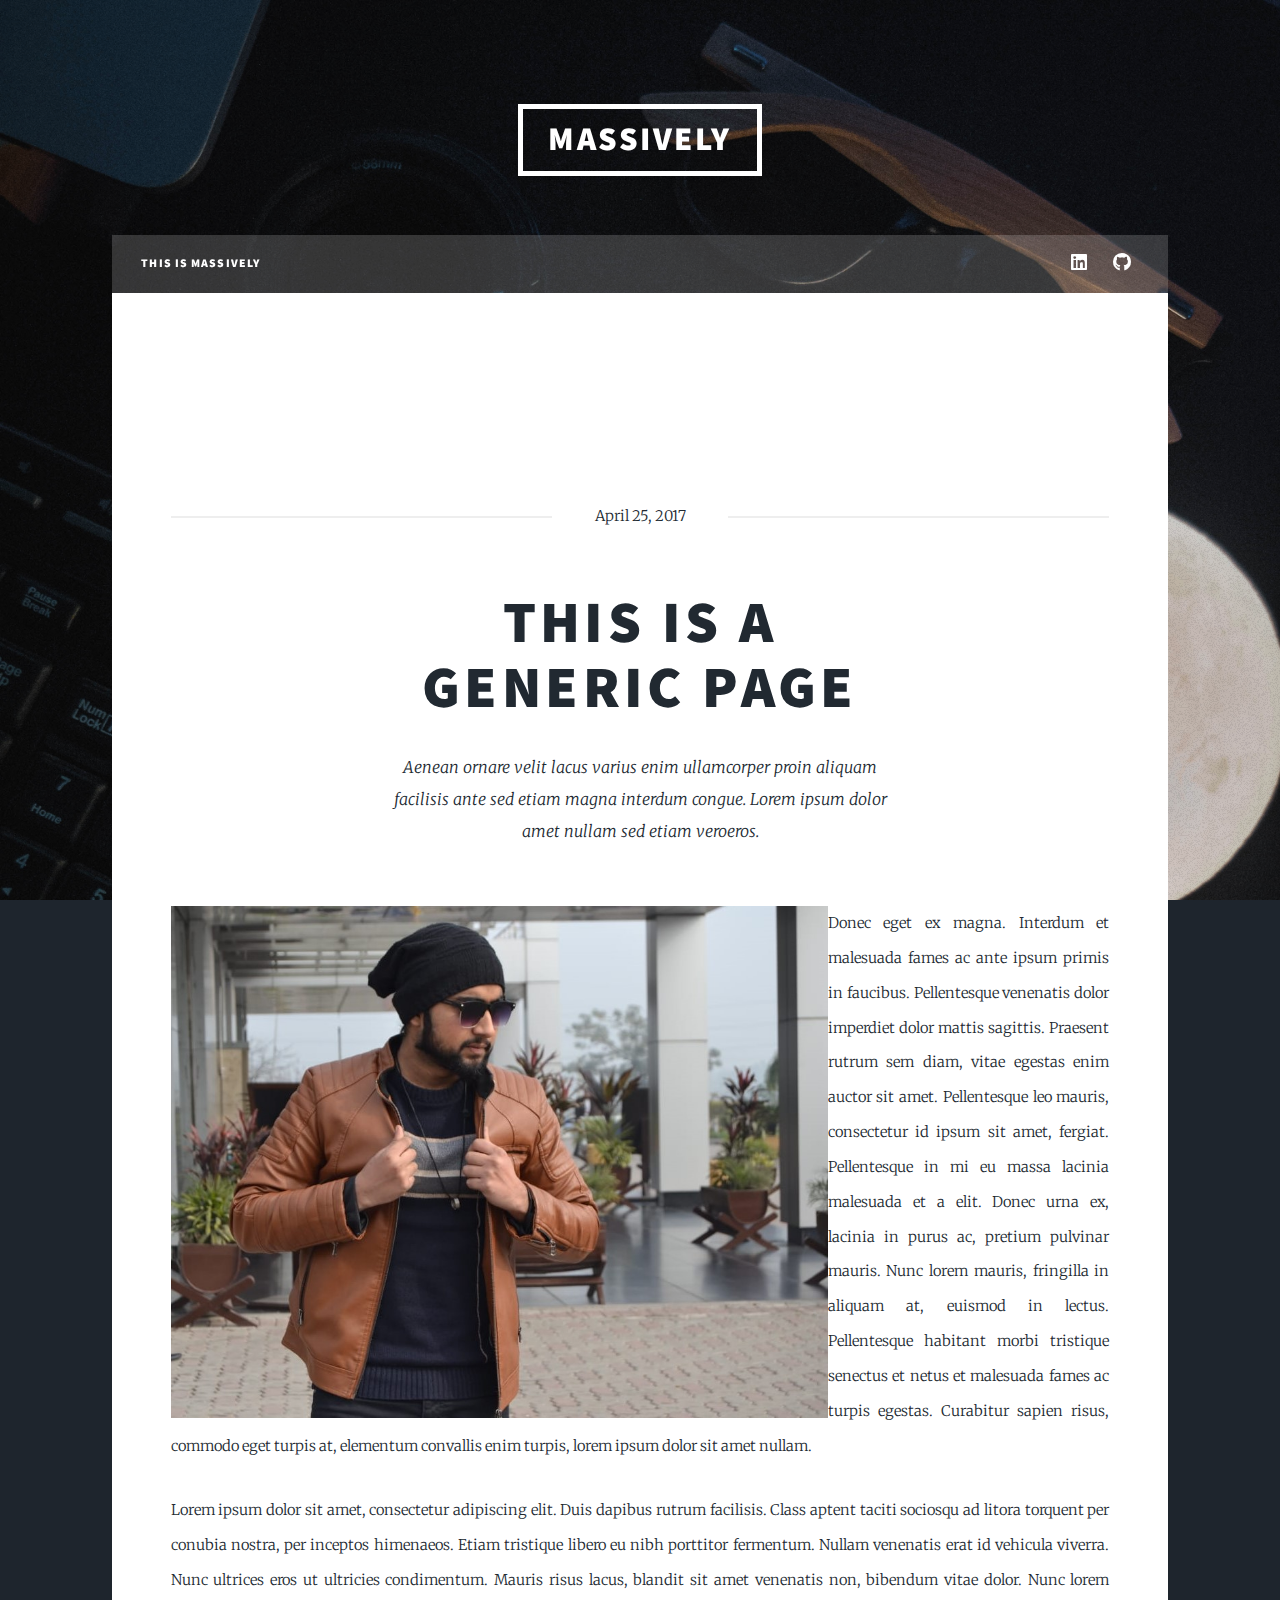
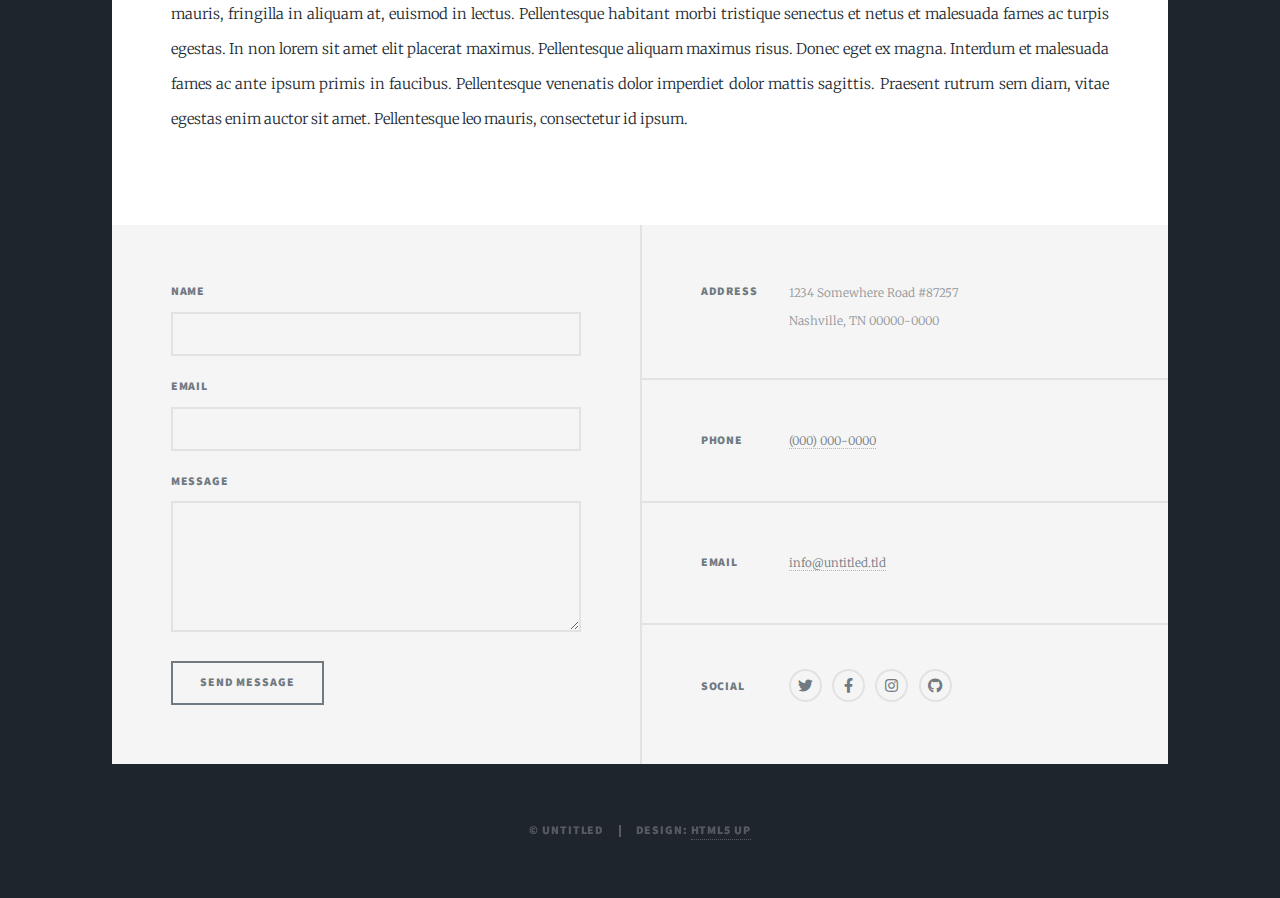
<file: generic.html>
<!DOCTYPE HTML>
<!--
	Massively by HTML5 UP
	html5up.net | @ajlkn
	Free for personal and commercial use under the CCA 3.0 license (html5up.net/license)
-->
<html>
	<head>
		<title>Generic Page - Massively by HTML5 UP</title>
		<meta charset="utf-8" />
		<meta name="viewport" content="width=device-width, initial-scale=1, user-scalable=no" />
		<link rel="stylesheet" href="assets/css/main.css" />
		<noscript><link rel="stylesheet" href="assets/css/noscript.css" /></noscript>
	</head>
	<body class="is-preload">

		<!-- Wrapper -->
			<div id="wrapper">

				<!-- Header -->
					<header id="header">
						<a href="index.html" class="logo">Massively</a>
					</header>

				<!-- Nav -->
					<nav id="nav">
						<ul class="links">
							<li><a href="index.html">This is Massively</a></li>
							
						</ul>
						<ul class="icons">
							
							<li><a href="#" class="icon brands fa-linkedin"><span class="label">LinkedIn</span></a></li>
							<li><a href="#" class="icon brands fa-github"><span class="label">GitHub</span></a></li>
						</ul>
					</nav>

				<!-- Main -->
					<div id="main">

						<!-- Post -->
							<section class="post">
								<header class="major">
									<span class="date">April 25, 2017</span>
									<h1>This is a<br />
									Generic Page</h1>
									<p>Aenean ornare velit lacus varius enim ullamcorper proin aliquam<br />
									facilisis ante sed etiam magna interdum congue. Lorem ipsum dolor<br />
									amet nullam sed etiam veroeros.</p>
								</header>
								<div class="image main"><img src="images/pic01.jpg" alt="" /></div>
								<p>Donec eget ex magna. Interdum et malesuada fames ac ante ipsum primis in faucibus. Pellentesque venenatis dolor imperdiet dolor mattis sagittis. Praesent rutrum sem diam, vitae egestas enim auctor sit amet. Pellentesque leo mauris, consectetur id ipsum sit amet, fergiat. Pellentesque in mi eu massa lacinia malesuada et a elit. Donec urna ex, lacinia in purus ac, pretium pulvinar mauris. Nunc lorem mauris, fringilla in aliquam at, euismod in lectus. Pellentesque habitant morbi tristique senectus et netus et malesuada fames ac turpis egestas. Curabitur sapien risus, commodo eget turpis at, elementum convallis enim turpis, lorem ipsum dolor sit amet nullam.</p>
								<p>Lorem ipsum dolor sit amet, consectetur adipiscing elit. Duis dapibus rutrum facilisis. Class aptent taciti sociosqu ad litora torquent per conubia nostra, per inceptos himenaeos. Etiam tristique libero eu nibh porttitor fermentum. Nullam venenatis erat id vehicula viverra. Nunc ultrices eros ut ultricies condimentum. Mauris risus lacus, blandit sit amet venenatis non, bibendum vitae dolor. Nunc lorem mauris, fringilla in aliquam at, euismod in lectus. Pellentesque habitant morbi tristique senectus et netus et malesuada fames ac turpis egestas. In non lorem sit amet elit placerat maximus. Pellentesque aliquam maximus risus. Donec eget ex magna. Interdum et malesuada fames ac ante ipsum primis in faucibus. Pellentesque venenatis dolor imperdiet dolor mattis sagittis. Praesent rutrum sem diam, vitae egestas enim auctor sit amet. Pellentesque leo mauris, consectetur id ipsum.</p>
							</section>

					</div>

				<!-- Footer -->
					<footer id="footer">
						<section>
							<form method="post" action="#">
								<div class="fields">
									<div class="field">
										<label for="name">Name</label>
										<input type="text" name="name" id="name" />
									</div>
									<div class="field">
										<label for="email">Email</label>
										<input type="text" name="email" id="email" />
									</div>
									<div class="field">
										<label for="message">Message</label>
										<textarea name="message" id="message" rows="3"></textarea>
									</div>
								</div>
								<ul class="actions">
									<li><input type="submit" value="Send Message" /></li>
								</ul>
							</form>
						</section>
						<section class="split contact">
							<section class="alt">
								<h3>Address</h3>
								<p>1234 Somewhere Road #87257<br />
								Nashville, TN 00000-0000</p>
							</section>
							<section>
								<h3>Phone</h3>
								<p><a href="#">(000) 000-0000</a></p>
							</section>
							<section>
								<h3>Email</h3>
								<p><a href="#">info@untitled.tld</a></p>
							</section>
							<section>
								<h3>Social</h3>
								<ul class="icons alt">
									<li><a href="#" class="icon brands alt fa-twitter"><span class="label">Twitter</span></a></li>
									<li><a href="#" class="icon brands alt fa-facebook-f"><span class="label">Facebook</span></a></li>
									<li><a href="#" class="icon brands alt fa-instagram"><span class="label">Instagram</span></a></li>
									<li><a href="#" class="icon brands alt fa-github"><span class="label">GitHub</span></a></li>
								</ul>
							</section>
						</section>
					</footer>

				<!-- Copyright -->
					<div id="copyright">
						<ul><li>&copy; Untitled</li><li>Design: <a href="https://html5up.net">HTML5 UP</a></li></ul>
					</div>

			</div>

		<!-- Scripts -->
			<script src="assets/js/jquery.min.js"></script>
			<script src="assets/js/jquery.scrollex.min.js"></script>
			<script src="assets/js/jquery.scrolly.min.js"></script>
			<script src="assets/js/browser.min.js"></script>
			<script src="assets/js/breakpoints.min.js"></script>
			<script src="assets/js/util.js"></script>
			<script src="assets/js/main.js"></script>

	</body>
</html>
</file>
<file: assets/css/main.css>
@import url(fontawesome-all.min.css);
@import url("https://fonts.googleapis.com/css?family=Merriweather:300,700,300italic,700italic|Source+Sans+Pro:900");
html,
body,
div,
span,
applet,
object,
iframe,
h1,
h2,
h3,
h4,
h5,
h6,
p,
blockquote,
pre,
a,
abbr,
acronym,
address,
big,
cite,
code,
del,
dfn,
em,
img,
ins,
kbd,
q,
s,
samp,
small,
strike,
strong,
sub,
sup,
tt,
var,
b,
u,
i,
center,
dl,
dt,
dd,
ol,
ul,
li,
fieldset,
form,
label,
legend,
table,
caption,
tbody,
tfoot,
thead,
tr,
th,
td,
article,
aside,
canvas,
details,
embed,
figure,
figcaption,
footer,
header,
hgroup,
menu,
nav,
output,
ruby,
section,
summary,
time,
mark,
audio,
video {
    margin: 0;
    padding: 0;
    border: 0;
    font-size: 100%;
    font: inherit;
    vertical-align: baseline;
}

article,
aside,
details,
figcaption,
figure,
footer,
header,
hgroup,
menu,
nav,
section {
    display: block;
}

body {
    line-height: 1;
}

ol,
ul {
    list-style: none;
}

blockquote,
q {
    quotes: none;
}

blockquote:before,
blockquote:after,
q:before,
q:after {
    content: '';
    content: none;
}

table {
    border-collapse: collapse;
    border-spacing: 0;
}

body {
    -webkit-text-size-adjust: none;
}

mark {
    background-color: transparent;
    color: inherit;
}

input::-moz-focus-inner {
    border: 0;
    padding: 0;
}

input,
select,
textarea {
    -moz-appearance: none;
    -webkit-appearance: none;
    -ms-appearance: none;
    appearance: none;
}


/* Basic */

@-ms-viewport {
    width: device-width;
}

body {
    -ms-overflow-style: scrollbar;
}

@media screen and (max-width: 480px) {
    html,
    body {
        min-width: 320px;
    }
}

html {
    box-sizing: border-box;
}

*,
*:before,
*:after {
    box-sizing: inherit;
}

body {
    background-color: #1e252d;
}

body.is-preload *,
body.is-preload *:before,
body.is-preload *:after {
    -moz-animation: none !important;
    -webkit-animation: none !important;
    -ms-animation: none !important;
    animation: none !important;
    -moz-transition: none !important;
    -webkit-transition: none !important;
    -ms-transition: none !important;
    transition: none !important;
}


/* Type */

html {
    font-size: 16pt;
}

@media screen and (max-width: 1680px) {
    html {
        font-size: 12pt;
    }
}

@media screen and (max-width: 1280px) {
    html {
        font-size: 11pt;
    }
}

@media screen and (max-width: 360px) {
    html {
        font-size: 10pt;
    }
}

body {
    color: #212931;
}

body,
input,
select,
textarea {
    font-family: "Merriweather", Georgia, serif;
    font-weight: 300;
    font-size: 1rem;
    line-height: 2.375;
}

a {
    -moz-transition: color 0.2s ease-in-out, background-color 0.2s ease-in-out, border-color 0.2s ease-in-out, box-shadow 0.2s ease-in-out;
    -webkit-transition: color 0.2s ease-in-out, background-color 0.2s ease-in-out, border-color 0.2s ease-in-out, box-shadow 0.2s ease-in-out;
    -ms-transition: color 0.2s ease-in-out, background-color 0.2s ease-in-out, border-color 0.2s ease-in-out, box-shadow 0.2s ease-in-out;
    transition: color 0.2s ease-in-out, background-color 0.2s ease-in-out, border-color 0.2s ease-in-out, box-shadow 0.2s ease-in-out;
    border-bottom: dotted 1px;
    text-decoration: none;
}

a:hover {
    border-bottom-color: transparent;
}

strong,
b {
    font-weight: 600;
}

em,
i {
    font-style: italic;
}

p {
    text-align: justify;
    margin: 0 0 2rem 0;
}

h1,
h2,
h3,
h4,
h5,
h6 {
    font-family: "Source Sans Pro", Helvetica, sans-serif;
    font-weight: 900;
    line-height: 1.5;
    letter-spacing: 0.075em;
    text-transform: uppercase;
    margin: 0 0 1rem 0;
}

h1 a,
h2 a,
h3 a,
h4 a,
h5 a,
h6 a {
    border-bottom: 0;
    color: inherit;
    text-decoration: none;
}

h1 {
    font-size: 4rem;
    line-height: 1.1;
    margin: 0 0 2rem 0;
}

h2 {
    font-size: 1.75rem;
    line-height: 1.3;
    margin: 0 0 1.5rem 0;
}

h3 {
    font-size: 1.25rem;
    margin: 0 0 1.5rem 0;
}

h4 {
    font-size: 1rem;
}

h5 {
    font-size: 0.9rem;
}

h6 {
    font-size: 0.8rem;
}

sub {
    font-size: 0.8rem;
    position: relative;
    top: 0.5rem;
}

sup {
    font-size: 0.8rem;
    position: relative;
    top: -0.5rem;
}

blockquote {
    border-left: solid 4px;
    font-style: italic;
    margin: 0 0 2rem 0;
    padding: 0.5rem 0 0.5rem 2rem;
}

code {
    border: solid 2px;
    font-family: "Courier New", monospace;
    font-size: 0.9rem;
    margin: 0 0.25rem;
    padding: 0.25rem 0.65rem;
}

pre {
    -webkit-overflow-scrolling: touch;
    font-family: "Courier New", monospace;
    font-size: 0.9rem;
    margin: 0 0 2rem 0;
}

pre code {
    display: block;
    line-height: 1.75;
    padding: 1rem 1.5rem;
    overflow-x: auto;
}

hr {
    border: 0;
    border-bottom: solid 2px;
    margin: 3rem 0;
}

hr.major {
    margin: 5rem 0;
}

.align-left {
    text-align: left;
}

.align-center {
    text-align: center;
}

.align-right {
    text-align: right;
}

input,
select,
textarea {
    color: #212931;
}

a {
    color: #212931;
    border-bottom-color: rgba(33, 41, 49, 0.5);
}

a:hover {
    border-bottom-color: transparent;
    color: #18bfef !important;
}

strong,
b {
    color: #212931;
}

h1,
h2,
h3,
h4,
h5,
h6 {
    color: #212931;
}

blockquote {
    border-left-color: #eeeeee;
}

code {
    background: rgba(220, 220, 220, 0.25);
    border-color: #eeeeee;
}

hr {
    border-bottom-color: #eeeeee;
}


/* Row */

.row {
    display: flex;
    flex-wrap: wrap;
    box-sizing: border-box;
    align-items: stretch;
}

.row>* {
    box-sizing: border-box;
}

.row.gtr-uniform>*> :last-child {
    margin-bottom: 0;
}

.row.aln-left {
    justify-content: flex-start;
}

.row.aln-center {
    justify-content: center;
}

.row.aln-right {
    justify-content: flex-end;
}

.row.aln-top {
    align-items: flex-start;
}

.row.aln-middle {
    align-items: center;
}

.row.aln-bottom {
    align-items: flex-end;
}

.row>.imp {
    order: -1;
}

.row>.col-1 {
    width: 8.33333%;
}

.row>.off-1 {
    margin-left: 8.33333%;
}

.row>.col-2 {
    width: 16.66667%;
}

.row>.off-2 {
    margin-left: 16.66667%;
}

.row>.col-3 {
    width: 25%;
}

.row>.off-3 {
    margin-left: 25%;
}

.row>.col-4 {
    width: 33.33333%;
}

.row>.off-4 {
    margin-left: 33.33333%;
}

.row>.col-5 {
    width: 41.66667%;
}

.row>.off-5 {
    margin-left: 41.66667%;
}

.row>.col-6 {
    width: 50%;
}

.row>.off-6 {
    margin-left: 50%;
}

.row>.col-7 {
    width: 58.33333%;
}

.row>.off-7 {
    margin-left: 58.33333%;
}

.row>.col-8 {
    width: 66.66667%;
}

.row>.off-8 {
    margin-left: 66.66667%;
}

.row>.col-9 {
    width: 75%;
}

.row>.off-9 {
    margin-left: 75%;
}

.row>.col-10 {
    width: 83.33333%;
}

.row>.off-10 {
    margin-left: 83.33333%;
}

.row>.col-11 {
    width: 91.66667%;
}

.row>.off-11 {
    margin-left: 91.66667%;
}

.row>.col-12 {
    width: 100%;
}

.row>.off-12 {
    margin-left: 100%;
}

.row.gtr-0 {
    margin-top: 0;
    margin-left: 0rem;
}

.row.gtr-0>* {
    padding: 0 0 0 0rem;
}

.row.gtr-0.gtr-uniform {
    margin-top: 0rem;
}

.row.gtr-0.gtr-uniform>* {
    padding-top: 0rem;
}

.row.gtr-25 {
    margin-top: 0;
    margin-left: -0.375rem;
}

.row.gtr-25>* {
    padding: 0 0 0 0.375rem;
}

.row.gtr-25.gtr-uniform {
    margin-top: -0.375rem;
}

.row.gtr-25.gtr-uniform>* {
    padding-top: 0.375rem;
}

.row.gtr-50 {
    margin-top: 0;
    margin-left: -0.75rem;
}

.row.gtr-50>* {
    padding: 0 0 0 0.75rem;
}

.row.gtr-50.gtr-uniform {
    margin-top: -0.75rem;
}

.row.gtr-50.gtr-uniform>* {
    padding-top: 0.75rem;
}

.row {
    margin-top: 0;
    margin-left: -1.5rem;
}

.row>* {
    padding: 0 0 0 1.5rem;
}

.row.gtr-uniform {
    margin-top: -1.5rem;
}

.row.gtr-uniform>* {
    padding-top: 1.5rem;
}

.row.gtr-150 {
    margin-top: 0;
    margin-left: -2.25rem;
}

.row.gtr-150>* {
    padding: 0 0 0 2.25rem;
}

.row.gtr-150.gtr-uniform {
    margin-top: -2.25rem;
}

.row.gtr-150.gtr-uniform>* {
    padding-top: 2.25rem;
}

.row.gtr-200 {
    margin-top: 0;
    margin-left: -3rem;
}

.row.gtr-200>* {
    padding: 0 0 0 3rem;
}

.row.gtr-200.gtr-uniform {
    margin-top: -3rem;
}

.row.gtr-200.gtr-uniform>* {
    padding-top: 3rem;
}

@media screen and (max-width: 1680px) {
    .row {
        display: flex;
        flex-wrap: wrap;
        box-sizing: border-box;
        align-items: stretch;
    }
    .row>* {
        box-sizing: border-box;
    }
    .row.gtr-uniform>*> :last-child {
        margin-bottom: 0;
    }
    .row.aln-left {
        justify-content: flex-start;
    }
    .row.aln-center {
        justify-content: center;
    }
    .row.aln-right {
        justify-content: flex-end;
    }
    .row.aln-top {
        align-items: flex-start;
    }
    .row.aln-middle {
        align-items: center;
    }
    .row.aln-bottom {
        align-items: flex-end;
    }
    .row>.imp-xlarge {
        order: -1;
    }
    .row>.col-1-xlarge {
        width: 8.33333%;
    }
    .row>.off-1-xlarge {
        margin-left: 8.33333%;
    }
    .row>.col-2-xlarge {
        width: 16.66667%;
    }
    .row>.off-2-xlarge {
        margin-left: 16.66667%;
    }
    .row>.col-3-xlarge {
        width: 25%;
    }
    .row>.off-3-xlarge {
        margin-left: 25%;
    }
    .row>.col-4-xlarge {
        width: 33.33333%;
    }
    .row>.off-4-xlarge {
        margin-left: 33.33333%;
    }
    .row>.col-5-xlarge {
        width: 41.66667%;
    }
    .row>.off-5-xlarge {
        margin-left: 41.66667%;
    }
    .row>.col-6-xlarge {
        width: 50%;
    }
    .row>.off-6-xlarge {
        margin-left: 50%;
    }
    .row>.col-7-xlarge {
        width: 58.33333%;
    }
    .row>.off-7-xlarge {
        margin-left: 58.33333%;
    }
    .row>.col-8-xlarge {
        width: 66.66667%;
    }
    .row>.off-8-xlarge {
        margin-left: 66.66667%;
    }
    .row>.col-9-xlarge {
        width: 75%;
    }
    .row>.off-9-xlarge {
        margin-left: 75%;
    }
    .row>.col-10-xlarge {
        width: 83.33333%;
    }
    .row>.off-10-xlarge {
        margin-left: 83.33333%;
    }
    .row>.col-11-xlarge {
        width: 91.66667%;
    }
    .row>.off-11-xlarge {
        margin-left: 91.66667%;
    }
    .row>.col-12-xlarge {
        width: 100%;
    }
    .row>.off-12-xlarge {
        margin-left: 100%;
    }
    .row.gtr-0 {
        margin-top: 0;
        margin-left: 0rem;
    }
    .row.gtr-0>* {
        padding: 0 0 0 0rem;
    }
    .row.gtr-0.gtr-uniform {
        margin-top: 0rem;
    }
    .row.gtr-0.gtr-uniform>* {
        padding-top: 0rem;
    }
    .row.gtr-25 {
        margin-top: 0;
        margin-left: -0.375rem;
    }
    .row.gtr-25>* {
        padding: 0 0 0 0.375rem;
    }
    .row.gtr-25.gtr-uniform {
        margin-top: -0.375rem;
    }
    .row.gtr-25.gtr-uniform>* {
        padding-top: 0.375rem;
    }
    .row.gtr-50 {
        margin-top: 0;
        margin-left: -0.75rem;
    }
    .row.gtr-50>* {
        padding: 0 0 0 0.75rem;
    }
    .row.gtr-50.gtr-uniform {
        margin-top: -0.75rem;
    }
    .row.gtr-50.gtr-uniform>* {
        padding-top: 0.75rem;
    }
    .row {
        margin-top: 0;
        margin-left: -1.5rem;
    }
    .row>* {
        padding: 0 0 0 1.5rem;
    }
    .row.gtr-uniform {
        margin-top: -1.5rem;
    }
    .row.gtr-uniform>* {
        padding-top: 1.5rem;
    }
    .row.gtr-150 {
        margin-top: 0;
        margin-left: -2.25rem;
    }
    .row.gtr-150>* {
        padding: 0 0 0 2.25rem;
    }
    .row.gtr-150.gtr-uniform {
        margin-top: -2.25rem;
    }
    .row.gtr-150.gtr-uniform>* {
        padding-top: 2.25rem;
    }
    .row.gtr-200 {
        margin-top: 0;
        margin-left: -3rem;
    }
    .row.gtr-200>* {
        padding: 0 0 0 3rem;
    }
    .row.gtr-200.gtr-uniform {
        margin-top: -3rem;
    }
    .row.gtr-200.gtr-uniform>* {
        padding-top: 3rem;
    }
}

@media screen and (max-width: 1280px) {
    .row {
        display: flex;
        flex-wrap: wrap;
        box-sizing: border-box;
        align-items: stretch;
    }
    .row>* {
        box-sizing: border-box;
    }
    .row.gtr-uniform>*> :last-child {
        margin-bottom: 0;
    }
    .row.aln-left {
        justify-content: flex-start;
    }
    .row.aln-center {
        justify-content: center;
    }
    .row.aln-right {
        justify-content: flex-end;
    }
    .row.aln-top {
        align-items: flex-start;
    }
    .row.aln-middle {
        align-items: center;
    }
    .row.aln-bottom {
        align-items: flex-end;
    }
    .row>.imp-large {
        order: -1;
    }
    .row>.col-1-large {
        width: 8.33333%;
    }
    .row>.off-1-large {
        margin-left: 8.33333%;
    }
    .row>.col-2-large {
        width: 16.66667%;
    }
    .row>.off-2-large {
        margin-left: 16.66667%;
    }
    .row>.col-3-large {
        width: 25%;
    }
    .row>.off-3-large {
        margin-left: 25%;
    }
    .row>.col-4-large {
        width: 33.33333%;
    }
    .row>.off-4-large {
        margin-left: 33.33333%;
    }
    .row>.col-5-large {
        width: 41.66667%;
    }
    .row>.off-5-large {
        margin-left: 41.66667%;
    }
    .row>.col-6-large {
        width: 50%;
    }
    .row>.off-6-large {
        margin-left: 50%;
    }
    .row>.col-7-large {
        width: 58.33333%;
    }
    .row>.off-7-large {
        margin-left: 58.33333%;
    }
    .row>.col-8-large {
        width: 66.66667%;
    }
    .row>.off-8-large {
        margin-left: 66.66667%;
    }
    .row>.col-9-large {
        width: 75%;
    }
    .row>.off-9-large {
        margin-left: 75%;
    }
    .row>.col-10-large {
        width: 83.33333%;
    }
    .row>.off-10-large {
        margin-left: 83.33333%;
    }
    .row>.col-11-large {
        width: 91.66667%;
    }
    .row>.off-11-large {
        margin-left: 91.66667%;
    }
    .row>.col-12-large {
        width: 100%;
    }
    .row>.off-12-large {
        margin-left: 100%;
    }
    .row.gtr-0 {
        margin-top: 0;
        margin-left: 0rem;
    }
    .row.gtr-0>* {
        padding: 0 0 0 0rem;
    }
    .row.gtr-0.gtr-uniform {
        margin-top: 0rem;
    }
    .row.gtr-0.gtr-uniform>* {
        padding-top: 0rem;
    }
    .row.gtr-25 {
        margin-top: 0;
        margin-left: -0.375rem;
    }
    .row.gtr-25>* {
        padding: 0 0 0 0.375rem;
    }
    .row.gtr-25.gtr-uniform {
        margin-top: -0.375rem;
    }
    .row.gtr-25.gtr-uniform>* {
        padding-top: 0.375rem;
    }
    .row.gtr-50 {
        margin-top: 0;
        margin-left: -0.75rem;
    }
    .row.gtr-50>* {
        padding: 0 0 0 0.75rem;
    }
    .row.gtr-50.gtr-uniform {
        margin-top: -0.75rem;
    }
    .row.gtr-50.gtr-uniform>* {
        padding-top: 0.75rem;
    }
    .row {
        margin-top: 0;
        margin-left: -1.5rem;
    }
    .row>* {
        padding: 0 0 0 1.5rem;
    }
    .row.gtr-uniform {
        margin-top: -1.5rem;
    }
    .row.gtr-uniform>* {
        padding-top: 1.5rem;
    }
    .row.gtr-150 {
        margin-top: 0;
        margin-left: -2.25rem;
    }
    .row.gtr-150>* {
        padding: 0 0 0 2.25rem;
    }
    .row.gtr-150.gtr-uniform {
        margin-top: -2.25rem;
    }
    .row.gtr-150.gtr-uniform>* {
        padding-top: 2.25rem;
    }
    .row.gtr-200 {
        margin-top: 0;
        margin-left: -3rem;
    }
    .row.gtr-200>* {
        padding: 0 0 0 3rem;
    }
    .row.gtr-200.gtr-uniform {
        margin-top: -3rem;
    }
    .row.gtr-200.gtr-uniform>* {
        padding-top: 3rem;
    }
}

@media screen and (max-width: 980px) {
    .row {
        display: flex;
        flex-wrap: wrap;
        box-sizing: border-box;
        align-items: stretch;
    }
    .row>* {
        box-sizing: border-box;
    }
    .row.gtr-uniform>*> :last-child {
        margin-bottom: 0;
    }
    .row.aln-left {
        justify-content: flex-start;
    }
    .row.aln-center {
        justify-content: center;
    }
    .row.aln-right {
        justify-content: flex-end;
    }
    .row.aln-top {
        align-items: flex-start;
    }
    .row.aln-middle {
        align-items: center;
    }
    .row.aln-bottom {
        align-items: flex-end;
    }
    .row>.imp-medium {
        order: -1;
    }
    .row>.col-1-medium {
        width: 8.33333%;
    }
    .row>.off-1-medium {
        margin-left: 8.33333%;
    }
    .row>.col-2-medium {
        width: 16.66667%;
    }
    .row>.off-2-medium {
        margin-left: 16.66667%;
    }
    .row>.col-3-medium {
        width: 25%;
    }
    .row>.off-3-medium {
        margin-left: 25%;
    }
    .row>.col-4-medium {
        width: 33.33333%;
    }
    .row>.off-4-medium {
        margin-left: 33.33333%;
    }
    .row>.col-5-medium {
        width: 41.66667%;
    }
    .row>.off-5-medium {
        margin-left: 41.66667%;
    }
    .row>.col-6-medium {
        width: 50%;
    }
    .row>.off-6-medium {
        margin-left: 50%;
    }
    .row>.col-7-medium {
        width: 58.33333%;
    }
    .row>.off-7-medium {
        margin-left: 58.33333%;
    }
    .row>.col-8-medium {
        width: 66.66667%;
    }
    .row>.off-8-medium {
        margin-left: 66.66667%;
    }
    .row>.col-9-medium {
        width: 75%;
    }
    .row>.off-9-medium {
        margin-left: 75%;
    }
    .row>.col-10-medium {
        width: 83.33333%;
    }
    .row>.off-10-medium {
        margin-left: 83.33333%;
    }
    .row>.col-11-medium {
        width: 91.66667%;
    }
    .row>.off-11-medium {
        margin-left: 91.66667%;
    }
    .row>.col-12-medium {
        width: 100%;
    }
    .row>.off-12-medium {
        margin-left: 100%;
    }
    .row.gtr-0 {
        margin-top: 0;
        margin-left: 0rem;
    }
    .row.gtr-0>* {
        padding: 0 0 0 0rem;
    }
    .row.gtr-0.gtr-uniform {
        margin-top: 0rem;
    }
    .row.gtr-0.gtr-uniform>* {
        padding-top: 0rem;
    }
    .row.gtr-25 {
        margin-top: 0;
        margin-left: -0.375rem;
    }
    .row.gtr-25>* {
        padding: 0 0 0 0.375rem;
    }
    .row.gtr-25.gtr-uniform {
        margin-top: -0.375rem;
    }
    .row.gtr-25.gtr-uniform>* {
        padding-top: 0.375rem;
    }
    .row.gtr-50 {
        margin-top: 0;
        margin-left: -0.75rem;
    }
    .row.gtr-50>* {
        padding: 0 0 0 0.75rem;
    }
    .row.gtr-50.gtr-uniform {
        margin-top: -0.75rem;
    }
    .row.gtr-50.gtr-uniform>* {
        padding-top: 0.75rem;
    }
    .row {
        margin-top: 0;
        margin-left: -1.5rem;
    }
    .row>* {
        padding: 0 0 0 1.5rem;
    }
    .row.gtr-uniform {
        margin-top: -1.5rem;
    }
    .row.gtr-uniform>* {
        padding-top: 1.5rem;
    }
    .row.gtr-150 {
        margin-top: 0;
        margin-left: -2.25rem;
    }
    .row.gtr-150>* {
        padding: 0 0 0 2.25rem;
    }
    .row.gtr-150.gtr-uniform {
        margin-top: -2.25rem;
    }
    .row.gtr-150.gtr-uniform>* {
        padding-top: 2.25rem;
    }
    .row.gtr-200 {
        margin-top: 0;
        margin-left: -3rem;
    }
    .row.gtr-200>* {
        padding: 0 0 0 3rem;
    }
    .row.gtr-200.gtr-uniform {
        margin-top: -3rem;
    }
    .row.gtr-200.gtr-uniform>* {
        padding-top: 3rem;
    }
}

@media screen and (max-width: 736px) {
    .row {
        display: flex;
        flex-wrap: wrap;
        box-sizing: border-box;
        align-items: stretch;
    }
    .row>* {
        box-sizing: border-box;
    }
    .row.gtr-uniform>*> :last-child {
        margin-bottom: 0;
    }
    .row.aln-left {
        justify-content: flex-start;
    }
    .row.aln-center {
        justify-content: center;
    }
    .row.aln-right {
        justify-content: flex-end;
    }
    .row.aln-top {
        align-items: flex-start;
    }
    .row.aln-middle {
        align-items: center;
    }
    .row.aln-bottom {
        align-items: flex-end;
    }
    .row>.imp-small {
        order: -1;
    }
    .row>.col-1-small {
        width: 8.33333%;
    }
    .row>.off-1-small {
        margin-left: 8.33333%;
    }
    .row>.col-2-small {
        width: 16.66667%;
    }
    .row>.off-2-small {
        margin-left: 16.66667%;
    }
    .row>.col-3-small {
        width: 25%;
    }
    .row>.off-3-small {
        margin-left: 25%;
    }
    .row>.col-4-small {
        width: 33.33333%;
    }
    .row>.off-4-small {
        margin-left: 33.33333%;
    }
    .row>.col-5-small {
        width: 41.66667%;
    }
    .row>.off-5-small {
        margin-left: 41.66667%;
    }
    .row>.col-6-small {
        width: 50%;
    }
    .row>.off-6-small {
        margin-left: 50%;
    }
    .row>.col-7-small {
        width: 58.33333%;
    }
    .row>.off-7-small {
        margin-left: 58.33333%;
    }
    .row>.col-8-small {
        width: 66.66667%;
    }
    .row>.off-8-small {
        margin-left: 66.66667%;
    }
    .row>.col-9-small {
        width: 75%;
    }
    .row>.off-9-small {
        margin-left: 75%;
    }
    .row>.col-10-small {
        width: 83.33333%;
    }
    .row>.off-10-small {
        margin-left: 83.33333%;
    }
    .row>.col-11-small {
        width: 91.66667%;
    }
    .row>.off-11-small {
        margin-left: 91.66667%;
    }
    .row>.col-12-small {
        width: 100%;
    }
    .row>.off-12-small {
        margin-left: 100%;
    }
    .row.gtr-0 {
        margin-top: 0;
        margin-left: 0rem;
    }
    .row.gtr-0>* {
        padding: 0 0 0 0rem;
    }
    .row.gtr-0.gtr-uniform {
        margin-top: 0rem;
    }
    .row.gtr-0.gtr-uniform>* {
        padding-top: 0rem;
    }
    .row.gtr-25 {
        margin-top: 0;
        margin-left: -0.375rem;
    }
    .row.gtr-25>* {
        padding: 0 0 0 0.375rem;
    }
    .row.gtr-25.gtr-uniform {
        margin-top: -0.375rem;
    }
    .row.gtr-25.gtr-uniform>* {
        padding-top: 0.375rem;
    }
    .row.gtr-50 {
        margin-top: 0;
        margin-left: -0.75rem;
    }
    .row.gtr-50>* {
        padding: 0 0 0 0.75rem;
    }
    .row.gtr-50.gtr-uniform {
        margin-top: -0.75rem;
    }
    .row.gtr-50.gtr-uniform>* {
        padding-top: 0.75rem;
    }
    .row {
        margin-top: 0;
        margin-left: -1.5rem;
    }
    .row>* {
        padding: 0 0 0 1.5rem;
    }
    .row.gtr-uniform {
        margin-top: -1.5rem;
    }
    .row.gtr-uniform>* {
        padding-top: 1.5rem;
    }
    .row.gtr-150 {
        margin-top: 0;
        margin-left: -2.25rem;
    }
    .row.gtr-150>* {
        padding: 0 0 0 2.25rem;
    }
    .row.gtr-150.gtr-uniform {
        margin-top: -2.25rem;
    }
    .row.gtr-150.gtr-uniform>* {
        padding-top: 2.25rem;
    }
    .row.gtr-200 {
        margin-top: 0;
        margin-left: -3rem;
    }
    .row.gtr-200>* {
        padding: 0 0 0 3rem;
    }
    .row.gtr-200.gtr-uniform {
        margin-top: -3rem;
    }
    .row.gtr-200.gtr-uniform>* {
        padding-top: 3rem;
    }
}

@media screen and (max-width: 480px) {
    .row {
        display: flex;
        flex-wrap: wrap;
        box-sizing: border-box;
        align-items: stretch;
    }
    .row>* {
        box-sizing: border-box;
    }
    .row.gtr-uniform>*> :last-child {
        margin-bottom: 0;
    }
    .row.aln-left {
        justify-content: flex-start;
    }
    .row.aln-center {
        justify-content: center;
    }
    .row.aln-right {
        justify-content: flex-end;
    }
    .row.aln-top {
        align-items: flex-start;
    }
    .row.aln-middle {
        align-items: center;
    }
    .row.aln-bottom {
        align-items: flex-end;
    }
    .row>.imp-xsmall {
        order: -1;
    }
    .row>.col-1-xsmall {
        width: 8.33333%;
    }
    .row>.off-1-xsmall {
        margin-left: 8.33333%;
    }
    .row>.col-2-xsmall {
        width: 16.66667%;
    }
    .row>.off-2-xsmall {
        margin-left: 16.66667%;
    }
    .row>.col-3-xsmall {
        width: 25%;
    }
    .row>.off-3-xsmall {
        margin-left: 25%;
    }
    .row>.col-4-xsmall {
        width: 33.33333%;
    }
    .row>.off-4-xsmall {
        margin-left: 33.33333%;
    }
    .row>.col-5-xsmall {
        width: 41.66667%;
    }
    .row>.off-5-xsmall {
        margin-left: 41.66667%;
    }
    .row>.col-6-xsmall {
        width: 50%;
    }
    .row>.off-6-xsmall {
        margin-left: 50%;
    }
    .row>.col-7-xsmall {
        width: 58.33333%;
    }
    .row>.off-7-xsmall {
        margin-left: 58.33333%;
    }
    .row>.col-8-xsmall {
        width: 66.66667%;
    }
    .row>.off-8-xsmall {
        margin-left: 66.66667%;
    }
    .row>.col-9-xsmall {
        width: 75%;
    }
    .row>.off-9-xsmall {
        margin-left: 75%;
    }
    .row>.col-10-xsmall {
        width: 83.33333%;
    }
    .row>.off-10-xsmall {
        margin-left: 83.33333%;
    }
    .row>.col-11-xsmall {
        width: 91.66667%;
    }
    .row>.off-11-xsmall {
        margin-left: 91.66667%;
    }
    .row>.col-12-xsmall {
        width: 100%;
    }
    .row>.off-12-xsmall {
        margin-left: 100%;
    }
    .row.gtr-0 {
        margin-top: 0;
        margin-left: 0rem;
    }
    .row.gtr-0>* {
        padding: 0 0 0 0rem;
    }
    .row.gtr-0.gtr-uniform {
        margin-top: 0rem;
    }
    .row.gtr-0.gtr-uniform>* {
        padding-top: 0rem;
    }
    .row.gtr-25 {
        margin-top: 0;
        margin-left: -0.375rem;
    }
    .row.gtr-25>* {
        padding: 0 0 0 0.375rem;
    }
    .row.gtr-25.gtr-uniform {
        margin-top: -0.375rem;
    }
    .row.gtr-25.gtr-uniform>* {
        padding-top: 0.375rem;
    }
    .row.gtr-50 {
        margin-top: 0;
        margin-left: -0.75rem;
    }
    .row.gtr-50>* {
        padding: 0 0 0 0.75rem;
    }
    .row.gtr-50.gtr-uniform {
        margin-top: -0.75rem;
    }
    .row.gtr-50.gtr-uniform>* {
        padding-top: 0.75rem;
    }
    .row {
        margin-top: 0;
        margin-left: -1.5rem;
    }
    .row>* {
        padding: 0 0 0 1.5rem;
    }
    .row.gtr-uniform {
        margin-top: -1.5rem;
    }
    .row.gtr-uniform>* {
        padding-top: 1.5rem;
    }
    .row.gtr-150 {
        margin-top: 0;
        margin-left: -2.25rem;
    }
    .row.gtr-150>* {
        padding: 0 0 0 2.25rem;
    }
    .row.gtr-150.gtr-uniform {
        margin-top: -2.25rem;
    }
    .row.gtr-150.gtr-uniform>* {
        padding-top: 2.25rem;
    }
    .row.gtr-200 {
        margin-top: 0;
        margin-left: -3rem;
    }
    .row.gtr-200>* {
        padding: 0 0 0 3rem;
    }
    .row.gtr-200.gtr-uniform {
        margin-top: -3rem;
    }
    .row.gtr-200.gtr-uniform>* {
        padding-top: 3rem;
    }
}

@media screen and (max-width: 360px) {
    .row {
        display: flex;
        flex-wrap: wrap;
        box-sizing: border-box;
        align-items: stretch;
    }
    .row>* {
        box-sizing: border-box;
    }
    .row.gtr-uniform>*> :last-child {
        margin-bottom: 0;
    }
    .row.aln-left {
        justify-content: flex-start;
    }
    .row.aln-center {
        justify-content: center;
    }
    .row.aln-right {
        justify-content: flex-end;
    }
    .row.aln-top {
        align-items: flex-start;
    }
    .row.aln-middle {
        align-items: center;
    }
    .row.aln-bottom {
        align-items: flex-end;
    }
    .row>.imp-xxsmall {
        order: -1;
    }
    .row>.col-1-xxsmall {
        width: 8.33333%;
    }
    .row>.off-1-xxsmall {
        margin-left: 8.33333%;
    }
    .row>.col-2-xxsmall {
        width: 16.66667%;
    }
    .row>.off-2-xxsmall {
        margin-left: 16.66667%;
    }
    .row>.col-3-xxsmall {
        width: 25%;
    }
    .row>.off-3-xxsmall {
        margin-left: 25%;
    }
    .row>.col-4-xxsmall {
        width: 33.33333%;
    }
    .row>.off-4-xxsmall {
        margin-left: 33.33333%;
    }
    .row>.col-5-xxsmall {
        width: 41.66667%;
    }
    .row>.off-5-xxsmall {
        margin-left: 41.66667%;
    }
    .row>.col-6-xxsmall {
        width: 50%;
    }
    .row>.off-6-xxsmall {
        margin-left: 50%;
    }
    .row>.col-7-xxsmall {
        width: 58.33333%;
    }
    .row>.off-7-xxsmall {
        margin-left: 58.33333%;
    }
    .row>.col-8-xxsmall {
        width: 66.66667%;
    }
    .row>.off-8-xxsmall {
        margin-left: 66.66667%;
    }
    .row>.col-9-xxsmall {
        width: 75%;
    }
    .row>.off-9-xxsmall {
        margin-left: 75%;
    }
    .row>.col-10-xxsmall {
        width: 83.33333%;
    }
    .row>.off-10-xxsmall {
        margin-left: 83.33333%;
    }
    .row>.col-11-xxsmall {
        width: 91.66667%;
    }
    .row>.off-11-xxsmall {
        margin-left: 91.66667%;
    }
    .row>.col-12-xxsmall {
        width: 100%;
    }
    .row>.off-12-xxsmall {
        margin-left: 100%;
    }
    .row.gtr-0 {
        margin-top: 0;
        margin-left: 0rem;
    }
    .row.gtr-0>* {
        padding: 0 0 0 0rem;
    }
    .row.gtr-0.gtr-uniform {
        margin-top: 0rem;
    }
    .row.gtr-0.gtr-uniform>* {
        padding-top: 0rem;
    }
    .row.gtr-25 {
        margin-top: 0;
        margin-left: -0.375rem;
    }
    .row.gtr-25>* {
        padding: 0 0 0 0.375rem;
    }
    .row.gtr-25.gtr-uniform {
        margin-top: -0.375rem;
    }
    .row.gtr-25.gtr-uniform>* {
        padding-top: 0.375rem;
    }
    .row.gtr-50 {
        margin-top: 0;
        margin-left: -0.75rem;
    }
    .row.gtr-50>* {
        padding: 0 0 0 0.75rem;
    }
    .row.gtr-50.gtr-uniform {
        margin-top: -0.75rem;
    }
    .row.gtr-50.gtr-uniform>* {
        padding-top: 0.75rem;
    }
    .row {
        margin-top: 0;
        margin-left: -1.5rem;
    }
    .row>* {
        padding: 0 0 0 1.5rem;
    }
    .row.gtr-uniform {
        margin-top: -1.5rem;
    }
    .row.gtr-uniform>* {
        padding-top: 1.5rem;
    }
    .row.gtr-150 {
        margin-top: 0;
        margin-left: -2.25rem;
    }
    .row.gtr-150>* {
        padding: 0 0 0 2.25rem;
    }
    .row.gtr-150.gtr-uniform {
        margin-top: -2.25rem;
    }
    .row.gtr-150.gtr-uniform>* {
        padding-top: 2.25rem;
    }
    .row.gtr-200 {
        margin-top: 0;
        margin-left: -3rem;
    }
    .row.gtr-200>* {
        padding: 0 0 0 3rem;
    }
    .row.gtr-200.gtr-uniform {
        margin-top: -3rem;
    }
    .row.gtr-200.gtr-uniform>* {
        padding-top: 3rem;
    }
}


/* Box */

.box {
    border: solid 2px;
    margin-bottom: 2rem;
    padding: 1.5rem;
}

.box> :last-child,
.box> :last-child> :last-child,
.box> :last-child> :last-child> :last-child {
    margin-bottom: 0;
}

.box.alt {
    border: 0;
    border-radius: 0;
    padding: 0;
}

.box {
    border-color: #eeeeee;
}


/* Button */

input[type="submit"],
input[type="reset"],
input[type="button"],
button,
.button {
    -moz-appearance: none;
    -webkit-appearance: none;
    -ms-appearance: none;
    appearance: none;
    -moz-transition: background-color 0.2s ease-in-out, box-shadow 0.2s ease-in-out, color 0.2s ease-in-out;
    -webkit-transition: background-color 0.2s ease-in-out, box-shadow 0.2s ease-in-out, color 0.2s ease-in-out;
    -ms-transition: background-color 0.2s ease-in-out, box-shadow 0.2s ease-in-out, color 0.2s ease-in-out;
    transition: background-color 0.2s ease-in-out, box-shadow 0.2s ease-in-out, color 0.2s ease-in-out;
    border: 0;
    border-radius: 0;
    cursor: pointer;
    display: inline-block;
    font-family: "Source Sans Pro", Helvetica, sans-serif;
    font-size: 0.8rem;
    font-weight: 900;
    letter-spacing: 0.075em;
    height: 3rem;
    line-height: 3rem;
    padding: 0 2rem;
    text-align: center;
    text-decoration: none;
    text-transform: uppercase;
    white-space: nowrap;
}

input[type="submit"].icon:before,
input[type="reset"].icon:before,
input[type="button"].icon:before,
button.icon:before,
.button.icon:before {
    margin-right: 0.5rem;
}

input[type="submit"].icon.solo,
input[type="reset"].icon.solo,
input[type="button"].icon.solo,
button.icon.solo,
.button.icon.solo {
    position: relative;
    width: 4rem;
    height: 4rem;
    line-height: 4rem;
    border-radius: 4rem;
    text-indent: 4rem;
    overflow: hidden;
    padding: 0;
    white-space: nowrap;
}

input[type="submit"].icon.solo:before,
input[type="reset"].icon.solo:before,
input[type="button"].icon.solo:before,
button.icon.solo:before,
.button.icon.solo:before {
    position: absolute;
    display: block;
    top: 0;
    left: 0;
    width: inherit;
    height: inherit;
    line-height: inherit;
    font-size: 1.25rem;
    margin-right: 0;
    text-align: center;
    text-indent: 0;
}

input[type="submit"].fit,
input[type="reset"].fit,
input[type="button"].fit,
button.fit,
.button.fit {
    width: 100%;
}

input[type="submit"].small,
input[type="reset"].small,
input[type="button"].small,
button.small,
.button.small {
    font-size: 0.7rem;
    height: 2.5rem;
    line-height: 2.5rem;
    padding: 0 1.5rem;
}

input[type="submit"].large,
input[type="reset"].large,
input[type="button"].large,
button.large,
.button.large {
    font-size: 0.9rem;
    height: 3.5rem;
    line-height: 3.5rem;
    padding: 0 2.75rem;
}

@media screen and (max-width: 980px) {
    input[type="submit"],
    input[type="reset"],
    input[type="button"],
    button,
    .button {
        font-size: 0.9rem;
        height: 3.25rem;
        line-height: 3.25rem;
    }
    input[type="submit"].large,
    input[type="reset"].large,
    input[type="button"].large,
    button.large,
    .button.large {
        font-size: 1rem;
        height: 3.75rem;
        line-height: 3.75rem;
    }
}

input[type="submit"].disabled,
input[type="submit"]:disabled,
input[type="reset"].disabled,
input[type="reset"]:disabled,
input[type="button"].disabled,
input[type="button"]:disabled,
button.disabled,
button:disabled,
.button.disabled,
.button:disabled {
    pointer-events: none;
    opacity: 0.25;
}

input[type="submit"],
input[type="reset"],
input[type="button"],
button,
.button {
    background-color: transparent;
    box-shadow: inset 0 0 0 2px #212931;
    color: #212931 !important;
}

input[type="submit"]:hover,
input[type="reset"]:hover,
input[type="button"]:hover,
button:hover,
.button:hover {
    box-shadow: inset 0 0 0 2px #18bfef;
    color: #18bfef !important;
}

input[type="submit"].primary,
input[type="reset"].primary,
input[type="button"].primary,
button.primary,
.button.primary {
    background-color: #212931;
    box-shadow: none;
    color: #ffffff !important;
}

input[type="submit"].primary:hover,
input[type="reset"].primary:hover,
input[type="button"].primary:hover,
button.primary:hover,
.button.primary:hover {
    background-color: #18bfef;
}


/* Form */

form {
    margin: 0 0 2rem 0;
}

form> :last-child {
    margin-bottom: 0;
}

form>.fields {
    display: -moz-flex;
    display: -webkit-flex;
    display: -ms-flex;
    display: flex;
    -moz-flex-wrap: wrap;
    -webkit-flex-wrap: wrap;
    -ms-flex-wrap: wrap;
    flex-wrap: wrap;
    width: calc(100% + 3rem);
    margin: -1.5rem 0 2rem -1.5rem;
}

form>.fields>.field {
    -moz-flex-grow: 0;
    -webkit-flex-grow: 0;
    -ms-flex-grow: 0;
    flex-grow: 0;
    -moz-flex-shrink: 0;
    -webkit-flex-shrink: 0;
    -ms-flex-shrink: 0;
    flex-shrink: 0;
    padding: 1.5rem 0 0 1.5rem;
    width: calc(100% - 1.5rem);
}

form>.fields>.field.half {
    width: calc(50% - 0.75rem);
}

form>.fields>.field.third {
    width: calc(100%/3 - 0.5rem);
}

form>.fields>.field.quarter {
    width: calc(25% - 0.375rem);
}

@media screen and (max-width: 480px) {
    form>.fields {
        width: calc(100% + 3rem);
        margin: -1.5rem 0 2rem -1.5rem;
    }
    form>.fields>.field {
        padding: 1.5rem 0 0 1.5rem;
        width: calc(100% - 1.5rem);
    }
    form>.fields>.field.half {
        width: calc(100% - 1.5rem);
    }
    form>.fields>.field.third {
        width: calc(100% - 1.5rem);
    }
    form>.fields>.field.quarter {
        width: calc(100% - 1.5rem);
    }
}

label {
    display: block;
    font-family: "Source Sans Pro", Helvetica, sans-serif;
    font-weight: 900;
    line-height: 1.5;
    letter-spacing: 0.075em;
    font-size: 0.8rem;
    text-transform: uppercase;
    margin: 0 0 0.75rem 0;
}

@media screen and (max-width: 980px) {
    label {
        font-size: 0.9rem;
    }
}

input[type="text"],
input[type="password"],
input[type="email"],
select,
textarea {
    -moz-appearance: none;
    -webkit-appearance: none;
    -ms-appearance: none;
    appearance: none;
    background: transparent;
    border-radius: 0;
    border: solid 2px;
    color: inherit;
    display: block;
    outline: 0;
    padding: 0 1rem;
    text-decoration: none;
    width: 100%;
}

input[type="text"]:invalid,
input[type="password"]:invalid,
input[type="email"]:invalid,
select:invalid,
textarea:invalid {
    box-shadow: none;
}

select {
    background-size: 1.25rem;
    background-repeat: no-repeat;
    background-position: calc(100% - 1rem) center;
    height: 3rem;
    padding-right: 3rem;
    text-overflow: ellipsis;
}

select:focus::-ms-value {
    background-color: transparent;
}

select::-ms-expand {
    display: none;
}

input[type="text"],
input[type="password"],
input[type="email"],
select {
    height: 3rem;
}

textarea {
    padding: 0.75rem 1rem;
}

input[type="checkbox"],
input[type="radio"] {
    -moz-appearance: none;
    -webkit-appearance: none;
    -ms-appearance: none;
    appearance: none;
    display: block;
    float: left;
    margin-right: -2rem;
    opacity: 0;
    width: 1rem;
    z-index: -1;
}

input[type="checkbox"]+label,
input[type="radio"]+label {
    text-decoration: none;
    cursor: pointer;
    display: inline-block;
    font-size: 1rem;
    letter-spacing: 0;
    font-family: "Merriweather", Georgia, serif;
    text-transform: none;
    font-weight: 300;
    padding-left: 2.8rem;
    padding-right: 1rem;
    position: relative;
}

input[type="checkbox"]+label:before,
input[type="radio"]+label:before {
    -moz-osx-font-smoothing: grayscale;
    -webkit-font-smoothing: antialiased;
    display: inline-block;
    font-style: normal;
    font-variant: normal;
    text-rendering: auto;
    line-height: 1;
    text-transform: none !important;
    font-family: 'Font Awesome 5 Free';
    font-weight: 900;
}

input[type="checkbox"]+label:before,
input[type="radio"]+label:before {
    border-radius: 0;
    border: solid 2px;
    content: '';
    display: inline-block;
    font-size: 0.8rem;
    height: 1.8rem;
    left: 0;
    line-height: 1.65rem;
    position: absolute;
    text-align: center;
    top: -0.125rem;
    width: 1.8rem;
}

input[type="checkbox"]:checked+label:before,
input[type="radio"]:checked+label:before {
    content: '\f00c';
}

input[type="checkbox"]+label:before {
    border-radius: 0;
}

input[type="radio"]+label:before {
    border-radius: 100%;
}

::-webkit-input-placeholder {
    opacity: 1.0;
}

:-moz-placeholder {
    opacity: 1.0;
}

::-moz-placeholder {
    opacity: 1.0;
}

:-ms-input-placeholder {
    opacity: 1.0;
}

label {
    color: #212931;
}

input[type="text"],
input[type="password"],
input[type="email"],
select,
textarea {
    border-color: #eeeeee;
}

input[type="text"]:focus,
input[type="password"]:focus,
input[type="email"]:focus,
select:focus,
textarea:focus {
    border-color: #18bfef;
}

select {
    background-image: url("data:image/svg+xml;charset=utf8,%3Csvg xmlns='http://www.w3.org/2000/svg' width='40' height='40' preserveAspectRatio='none' viewBox='0 0 40 40'%3E%3Cpath d='M9.4,12.3l10.4,10.4l10.4-10.4c0.2-0.2,0.5-0.4,0.9-0.4c0.3,0,0.6,0.1,0.9,0.4l3.3,3.3c0.2,0.2,0.4,0.5,0.4,0.9 c0,0.4-0.1,0.6-0.4,0.9L20.7,31.9c-0.2,0.2-0.5,0.4-0.9,0.4c-0.3,0-0.6-0.1-0.9-0.4L4.3,17.3c-0.2-0.2-0.4-0.5-0.4-0.9 c0-0.4,0.1-0.6,0.4-0.9l3.3-3.3c0.2-0.2,0.5-0.4,0.9-0.4S9.1,12.1,9.4,12.3z' fill='%23eeeeee' /%3E%3C/svg%3E");
}

select option {
    background-color: #ffffff;
    color: #212931;
}

.select-wrapper:before {
    color: #eeeeee;
}

input[type="checkbox"]+label,
input[type="radio"]+label {
    color: #212931;
}

input[type="checkbox"]+label:before,
input[type="radio"]+label:before {
    border-color: #eeeeee;
}

input[type="checkbox"]:checked+label:before,
input[type="radio"]:checked+label:before {
    background-color: #212931;
    border-color: #212931;
    color: #ffffff;
}

input[type="checkbox"]:focus+label:before,
input[type="radio"]:focus+label:before {
    border-color: #18bfef;
}

::-webkit-input-placeholder {
    color: #909498 !important;
}

:-moz-placeholder {
    color: #909498 !important;
}

::-moz-placeholder {
    color: #909498 !important;
}

:-ms-input-placeholder {
    color: #909498 !important;
}

.formerize-placeholder {
    color: #909498 !important;
}


/* Icon */

.icon {
    text-decoration: none;
    border-bottom: none;
    position: relative;
}

.icon:before {
    -moz-osx-font-smoothing: grayscale;
    -webkit-font-smoothing: antialiased;
    display: inline-block;
    font-style: normal;
    font-variant: normal;
    text-rendering: auto;
    line-height: 1;
    text-transform: none !important;
    font-family: 'Font Awesome 5 Free';
    font-weight: 400;
}

.icon>.label {
    display: none;
}

.icon:before {
    line-height: inherit;
}

.icon.solid:before {
    font-weight: 900;
}

.icon.brands:before {
    font-family: 'Font Awesome 5 Brands';
}

.about-me-container {
    width: 100%;
    height: 30rem;
}


/* Image */

.image {
    float: left;
    border: 0;
    display: inline-block;
    position: relative;
}

.skills-summary {
    float: right;
}

.image img {
    display: block;
}

.image.left,
.image.right {
    max-width: 40%;
}

.image.left img,
.image.right img {
    width: 100%;
}

.image.left {
    float: left;
    margin: 0 2rem 2rem 0;
    top: 0.75rem;
}

.image.right {
    float: right;
    margin: 0 0 2rem 2rem;
    top: 0.75rem;
}

.image.fit {
    display: block;
    margin: 2.5rem 0;
    width: 100%;
}

.image.fit:first-child {
    margin-top: 0;
}

.image.fit img {
    width: 100%;
}

.image.main {
    width: 70%;
}

.image.main:first-child {
    margin-top: 0;
}

.image.main img {
    width: 100%;
}

@media screen and (max-width: 736px) {
    .image.fit {
        margin: 2rem 0;
    }
    .image.main {
        margin: 2rem 0;
    }
}

a.image {
    overflow: hidden;
}

a.image img {
    -moz-transition: -moz-transform 0.2s ease-out;
    -webkit-transition: -webkit-transform 0.2s ease-out;
    -ms-transition: -ms-transform 0.2s ease-out;
    transition: transform 0.2s ease-out;
}

a.image:hover img {
    -moz-transform: scale(1.05);
    -webkit-transform: scale(1.05);
    -ms-transform: scale(1.05);
    transform: scale(1.05);
}


/* Actions */

ul.actions {
    display: -moz-flex;
    display: -webkit-flex;
    display: -ms-flex;
    display: flex;
    cursor: default;
    list-style: none;
    margin-left: -1rem;
    padding-left: 0;
}

ul.actions li {
    padding: 0 0 0 1rem;
    vertical-align: middle;
}

ul.actions.special {
    -moz-justify-content: center;
    -webkit-justify-content: center;
    -ms-justify-content: center;
    justify-content: center;
    width: 100%;
    margin-left: 0;
}

ul.actions.special li:first-child {
    padding-left: 0;
}

ul.actions.stacked {
    -moz-flex-direction: column;
    -webkit-flex-direction: column;
    -ms-flex-direction: column;
    flex-direction: column;
    margin-left: 0;
}

ul.actions.stacked li {
    padding: 1.3rem 0 0 0;
}

ul.actions.stacked li:first-child {
    padding-top: 0;
}

ul.actions.fit {
    width: calc(100% + 1rem);
}

ul.actions.fit li {
    -moz-flex-grow: 1;
    -webkit-flex-grow: 1;
    -ms-flex-grow: 1;
    flex-grow: 1;
    -moz-flex-shrink: 1;
    -webkit-flex-shrink: 1;
    -ms-flex-shrink: 1;
    flex-shrink: 1;
    width: 100%;
}

ul.actions.fit li>* {
    width: 100%;
}

ul.actions.fit.stacked {
    width: 100%;
}

@media screen and (max-width: 480px) {
    ul.actions:not(.fixed) {
        -moz-flex-direction: column;
        -webkit-flex-direction: column;
        -ms-flex-direction: column;
        flex-direction: column;
        margin-left: 0;
        width: 100% !important;
    }
    ul.actions:not(.fixed) li {
        -moz-flex-grow: 1;
        -webkit-flex-grow: 1;
        -ms-flex-grow: 1;
        flex-grow: 1;
        -moz-flex-shrink: 1;
        -webkit-flex-shrink: 1;
        -ms-flex-shrink: 1;
        flex-shrink: 1;
        padding: 1rem 0 0 0;
        text-align: center;
        width: 100%;
    }
    ul.actions:not(.fixed) li>* {
        width: 100%;
    }
    ul.actions:not(.fixed) li:first-child {
        padding-top: 0;
    }
    ul.actions:not(.fixed) li input[type="submit"],
    ul.actions:not(.fixed) li input[type="reset"],
    ul.actions:not(.fixed) li input[type="button"],
    ul.actions:not(.fixed) li button,
    ul.actions:not(.fixed) li .button {
        width: 100%;
    }
    ul.actions:not(.fixed) li input[type="submit"].icon:before,
    ul.actions:not(.fixed) li input[type="reset"].icon:before,
    ul.actions:not(.fixed) li input[type="button"].icon:before,
    ul.actions:not(.fixed) li button.icon:before,
    ul.actions:not(.fixed) li .button.icon:before {
        margin-left: -0.5rem;
    }
}


/* Icons */

ul.icons {
    cursor: default;
    list-style: none;
    padding-left: 0;
}

ul.icons li {
    display: inline-block;
    padding: 0 0.5rem 0 0;
    vertical-align: middle;
}

ul.icons li:last-child {
    padding-right: 0;
}

ul.icons li .icon:before {
    width: 2.25rem;
    height: 2.25rem;
    line-height: 2.25rem;
    display: inline-block;
    text-align: center;
    border-radius: 100%;
    font-size: 1.25rem;
}

ul.icons.alt li .icon:before {
    -moz-transition: color 0.2s ease-in-out, background-color 0.2s ease-in-out, border-color 0.2s ease-in-out, box-shadow 0.2s ease-in-out;
    -webkit-transition: color 0.2s ease-in-out, background-color 0.2s ease-in-out, border-color 0.2s ease-in-out, box-shadow 0.2s ease-in-out;
    -ms-transition: color 0.2s ease-in-out, background-color 0.2s ease-in-out, border-color 0.2s ease-in-out, box-shadow 0.2s ease-in-out;
    transition: color 0.2s ease-in-out, background-color 0.2s ease-in-out, border-color 0.2s ease-in-out, box-shadow 0.2s ease-in-out;
    font-size: 1rem;
}


/* List */

ol {
    list-style: decimal;
    margin: 0 0 2rem 0;
    padding-left: 1.25rem;
}

ol li {
    padding-left: 0.25rem;
}

ul {
    list-style: disc;
    margin: 0 0 2rem 0;
    padding-left: 1rem;
}

ul li {
    padding-left: 0.5rem;
}

ul.divided {
    list-style: none;
    padding-left: 0;
}

ul.divided li {
    border-top: solid 1px;
    padding: 0.5rem 0;
}

ul.divided li:first-child {
    border-top: 0;
    padding-top: 0;
}

dl {
    margin: 0 0 2rem 0;
}

dl dt {
    display: block;
    font-weight: 600;
    margin: 0 0 1rem 0;
}

dl dd {
    margin-left: 2rem;
}

ul.divided li {
    border-top-color: #eeeeee;
}

ul.icons li a.icon:hover:before {
    color: #18bfef;
}

ul.icons.alt li .icon:before {
    box-shadow: inset 0 0 0 2px #eeeeee;
}

ul.icons.alt li a.icon:hover:before {
    box-shadow: inset 0 0 0 2px #18bfef;
}


/* Section/Article */

section.special,
article.special {
    text-align: center;
}

header {
    cursor: default;
}

header>.date {
    display: block;
    font-size: 0.8rem;
    height: 1;
    margin: 0 0 1rem 0;
    position: relative;
}

header>p {
    font-style: italic;
}

header>h1+p {
    font-size: 1.1rem;
    margin-top: -0.5rem;
    line-height: 2;
}

header>h2+p {
    font-size: 1rem;
    margin-top: -0.75rem;
}

header>h3+p {
    font-size: 0.9rem;
    margin-top: -0.75rem;
}

header>h4+p {
    font-size: 0.8rem;
    margin-top: -0.75rem;
}

header.major {
    margin: 10rem 0 4rem 0;
    text-align: center;
}

header.major> :last-child {
    margin-bottom: 0;
}

header.major>p {
    margin-top: 0;
    text-align: center;
}

header.major>.date {
    font-size: 1rem;
    margin: 0 0 4rem 0;
}

header.major>.date:before,
header.major>.date:after {
    content: '';
    display: block;
    position: absolute;
    top: 50%;
    width: calc(50% - 6rem);
    border-top: solid 2px;
}

header.major>.date:before {
    left: 0;
}

header.major>.date:after {
    right: 0;
}

@media screen and (max-width: 980px) {
    header br {
        display: none;
    }
}

@media screen and (max-width: 736px) {
    header.major {
        margin: 0 0 2rem 0;
    }
}

header.major .date:before,
header.major .date:after {
    border-top-color: #eeeeee;
}


/* Table */

.table-wrapper {
    -webkit-overflow-scrolling: touch;
    overflow-x: auto;
}

table {
    margin: 0 0 2rem 0;
    width: 100%;
}

table tbody tr {
    border: solid 1px;
    border-left: 0;
    border-right: 0;
}

table td {
    padding: 0.75rem 0.75rem;
}

table th {
    font-family: "Source Sans Pro", Helvetica, sans-serif;
    font-size: 0.8rem;
    font-weight: 900;
    letter-spacing: 0.075em;
    line-height: 1.5;
    padding: 0 0.75rem 0.75rem 0.75rem;
    text-align: left;
    text-transform: uppercase;
}

@media screen and (max-width: 980px) {
    table th {
        font-size: 0.9rem;
    }
}

table thead {
    border-bottom: solid 2px;
}

table tfoot {
    border-top: solid 2px;
}

table.alt {
    border-collapse: separate;
}

table.alt tbody tr td {
    border: solid 1px;
    border-left-width: 0;
    border-top-width: 0;
}

table.alt tbody tr td:first-child {
    border-left-width: 1px;
}

table.alt tbody tr:first-child td {
    border-top-width: 1px;
}

table.alt thead {
    border-bottom: 0;
}

table.alt tfoot {
    border-top: 0;
}

table tbody tr {
    border-color: #eeeeee;
}

table tbody tr:nth-child(2n+1) {
    background-color: rgba(220, 220, 220, 0.25);
}

table th {
    color: #212931;
}

table thead {
    border-bottom-color: #eeeeee;
}

table tfoot {
    border-top-color: #eeeeee;
}

table.alt tbody tr td {
    border-color: #eeeeee;
}


/* Pagination */

.pagination {
    display: -moz-inline-flex;
    display: -webkit-inline-flex;
    display: -ms-inline-flex;
    display: inline-flex;
    -moz-user-select: none;
    -webkit-user-select: none;
    -ms-user-select: none;
    user-select: none;
    cursor: default;
    list-style: none;
    margin: 0 0 2rem 2px;
    padding: 0;
}

.pagination a,
.pagination span {
    -moz-transition: background-color 0.2s ease-in-out, border-color 0.2s ease-in-out, box-shadow 0.2s ease-in-out, color 0.2s ease-in-out;
    -webkit-transition: background-color 0.2s ease-in-out, border-color 0.2s ease-in-out, box-shadow 0.2s ease-in-out, color 0.2s ease-in-out;
    -ms-transition: background-color 0.2s ease-in-out, border-color 0.2s ease-in-out, box-shadow 0.2s ease-in-out, color 0.2s ease-in-out;
    transition: background-color 0.2s ease-in-out, border-color 0.2s ease-in-out, box-shadow 0.2s ease-in-out, color 0.2s ease-in-out;
    border: solid 2px;
    display: inline-block;
    font-family: "Source Sans Pro", Helvetica, sans-serif;
    font-size: 0.8rem;
    font-weight: 900;
    height: 3rem;
    letter-spacing: 0.075em;
    line-height: calc(3rem - 4px);
    margin-left: -2px;
    min-width: 3rem;
    position: relative;
    text-align: center;
    text-decoration: none;
    text-transform: uppercase;
}

.pagination .next,
.pagination .previous {
    text-decoration: none;
    padding: 0 1.75rem;
}

.pagination .next:before,
.pagination .previous:before {
    -moz-osx-font-smoothing: grayscale;
    -webkit-font-smoothing: antialiased;
    display: inline-block;
    font-style: normal;
    font-variant: normal;
    text-rendering: auto;
    line-height: 1;
    text-transform: none !important;
    font-family: 'Font Awesome 5 Free';
    font-weight: 900;
}

.pagination .next:before,
.pagination .previous:before {
    display: inline-block;
    color: inherit !important;
    line-height: inherit;
}

.pagination .previous:before {
    content: '\f104';
    margin-right: 0.9375em;
}

.pagination .next:before {
    content: '\f105';
    float: right;
    margin-left: 0.9375em;
}

@media screen and (max-width: 980px) {
    .pagination a,
    .pagination span {
        font-size: 0.9rem;
    }
}

@media screen and (max-width: 480px) {
    .pagination .page,
    .pagination .extra {
        display: none;
    }
}

.pagination a,
.pagination span {
    border-color: #eeeeee;
}

.pagination a {
    color: #212931 !important;
}

.pagination a:hover {
    color: #18bfef !important;
    border-color: #18bfef;
    z-index: 1;
}

.pagination a:hover+a,
.pagination a:hover+span {
    border-left-color: #18bfef;
}

.pagination a.active {
    background-color: #eeeeee;
}

.pagination span {
    color: #eeeeee;
}


/* Wrapper */

#wrapper {
    -moz-transition: opacity 0.5s ease;
    -webkit-transition: opacity 0.5s ease;
    -ms-transition: opacity 0.5s ease;
    transition: opacity 0.5s ease;
    position: relative;
    z-index: 1;
    overflow: hidden;
}

#wrapper>.bg {
    position: absolute;
    top: 0;
    left: 0;
    width: 100%;
    height: 100%;
    background-color: #212931;
    background-image: url("../../images/overlay.png"), linear-gradient(0deg, rgba(0, 0, 0, 0.1), rgba(0, 0, 0, 0.1)), url("../../images/bg.jpg");
    background-size: auto, auto, 100% auto;
    background-position: center, center, top center;
    background-repeat: repeat, no-repeat, no-repeat;
    background-attachment: scroll, scroll, scroll;
    z-index: -1;
}

#wrapper>.bg.fixed {
    position: fixed;
    width: 100vw;
    height: 100vh;
}

#wrapper.fade-in:before {
    pointer-events: none;
    -moz-transition: opacity 1s ease-in-out;
    -webkit-transition: opacity 1s ease-in-out;
    -ms-transition: opacity 1s ease-in-out;
    transition: opacity 1s ease-in-out;
    -moz-transition-delay: 0.75s;
    -webkit-transition-delay: 0.75s;
    -ms-transition-delay: 0.75s;
    transition-delay: 0.75s;
    background: #1e252d;
    content: '';
    display: block;
    height: 100%;
    left: 0;
    opacity: 0;
    position: fixed;
    top: 0;
    width: 100%;
}

body.is-preload #wrapper.fade-in:before {
    opacity: 1;
}

@media screen and (orientation: portrait) {
    #wrapper>.bg {
        background-size: auto, auto, auto 175%;
    }
}


/* Intro */

#intro {
    color: #ffffff;
    padding: 8rem 4rem 6rem 4rem;
    -moz-align-items: center;
    -webkit-align-items: center;
    -ms-align-items: center;
    align-items: center;
    display: -moz-flex;
    display: -webkit-flex;
    display: -ms-flex;
    display: flex;
    -moz-flex-direction: column;
    -webkit-flex-direction: column;
    -ms-flex-direction: column;
    flex-direction: column;
    -moz-justify-content: -moz-flex-end;
    -webkit-justify-content: -webkit-flex-end;
    -ms-justify-content: -ms-flex-end;
    justify-content: flex-end;
    -moz-transition: opacity 1s ease, -moz-transform 1s ease;
    -webkit-transition: opacity 1s ease, -webkit-transform 1s ease;
    -ms-transition: opacity 1s ease, -ms-transform 1s ease;
    transition: opacity 1s ease, transform 1s ease;
    position: relative;
    cursor: default;
    text-align: center;
    z-index: 1;
    min-height: 100vh;
}

#intro input,
#intro select,
#intro textarea {
    color: #ffffff;
}

#intro a {
    color: #ffffff;
    border-bottom-color: rgba(255, 255, 255, 0.5);
}

#intro a:hover {
    border-bottom-color: transparent;
    color: #18bfef !important;
}

#intro strong,
#intro b {
    color: #ffffff;
}

#intro h1,
#intro h2,
#intro h3,
#intro h4,
#intro h5,
#intro h6 {
    color: #ffffff;
}

#intro blockquote {
    border-left-color: #ffffff;
}

#intro code {
    background: rgba(255, 255, 255, 0.075);
    border-color: #ffffff;
}

#intro hr {
    border-bottom-color: #ffffff;
}

#intro input[type="submit"],
#intro input[type="reset"],
#intro input[type="button"],
#intro button,
#intro .button {
    background-color: transparent;
    box-shadow: inset 0 0 0 2px #ffffff;
    color: #ffffff !important;
}

#intro input[type="submit"]:hover,
#intro input[type="reset"]:hover,
#intro input[type="button"]:hover,
#intro button:hover,
#intro .button:hover {
    box-shadow: inset 0 0 0 2px #18bfef;
    color: #18bfef !important;
}

#intro input[type="submit"].primary,
#intro input[type="reset"].primary,
#intro input[type="button"].primary,
#intro button.primary,
#intro .button.primary {
    background-color: #ffffff;
    box-shadow: none;
    color: #1e252d !important;
}

#intro input[type="submit"].primary:hover,
#intro input[type="reset"].primary:hover,
#intro input[type="button"].primary:hover,
#intro button.primary:hover,
#intro .button.primary:hover {
    background-color: #18bfef;
}

#intro h1 {
    font-size: 5rem;
    line-height: 1;
}

#intro p {
    font-size: 1.25rem;
    font-style: italic;
    margin-top: -0.25rem;
    text-align: center;
}

#intro+#header {
    margin-top: -20rem;
}

#intro+#header .logo {
    -moz-transform: translateY(2rem);
    -webkit-transform: translateY(2rem);
    -ms-transform: translateY(2rem);
    transform: translateY(2rem);
    opacity: 0;
    visibility: hidden;
}

#intro.hidden {
    pointer-events: none;
    -moz-transform: translateY(2rem);
    -webkit-transform: translateY(2rem);
    -ms-transform: translateY(2rem);
    transform: translateY(2rem);
    -moz-transition: opacity 0.5s ease, -moz-transform 0.5s ease, visibility 0.5s;
    -webkit-transition: opacity 0.5s ease, -webkit-transform 0.5s ease, visibility 0.5s;
    -ms-transition: opacity 0.5s ease, -ms-transform 0.5s ease, visibility 0.5s;
    transition: opacity 0.5s ease, transform 0.5s ease, visibility 0.5s;
    opacity: 0;
    visibility: hidden;
}

#intro.hidden+#header .logo {
    -moz-transform: translateY(0);
    -webkit-transform: translateY(0);
    -ms-transform: translateY(0);
    transform: translateY(0);
    opacity: 1;
    visibility: visible;
}

body.is-preload #intro {
    -moz-transform: translateY(2rem);
    -webkit-transform: translateY(2rem);
    -ms-transform: translateY(2rem);
    transform: translateY(2rem);
    opacity: 0;
}

body.is-preload #intro:not(.hidden)+#header+#nav {
    -moz-transform: translateY(4rem);
    -webkit-transform: translateY(4rem);
    -ms-transform: translateY(4rem);
    transform: translateY(4rem);
    opacity: 0;
}

@media screen and (max-width: 980px) {
    #intro {
        padding: 4rem 4rem 2rem 4rem;
        min-height: 90vh;
    }
    #intro p br {
        display: none;
    }
    #intro+#header {
        margin-top: -14rem;
    }
}

@media screen and (max-width: 736px) {
    #intro {
        padding: 3rem 2rem 1rem 2rem;
        min-height: 80vh;
    }
    #intro h1 {
        font-size: 3.25rem;
        line-height: 1.1;
        margin-bottom: 1rem;
    }
    #intro p {
        font-size: 1rem;
        margin-top: 0rem;
    }
    #intro .actions {
        display: none;
    }
}


/* Header */

#header {
    color: #ffffff;
    -moz-align-items: center;
    -webkit-align-items: center;
    -ms-align-items: center;
    align-items: center;
    display: -moz-flex;
    display: -webkit-flex;
    display: -ms-flex;
    display: flex;
    -moz-flex-direction: column;
    -webkit-flex-direction: column;
    -ms-flex-direction: column;
    flex-direction: column;
    -moz-justify-content: -moz-flex-end;
    -webkit-justify-content: -webkit-flex-end;
    -ms-justify-content: -ms-flex-end;
    justify-content: flex-end;
    pointer-events: none;
    -moz-user-select: none;
    -webkit-user-select: none;
    -ms-user-select: none;
    user-select: none;
    height: 20rem;
    padding-bottom: 8rem;
    position: relative;
    text-align: center;
    z-index: 2;
}

#header input,
#header select,
#header textarea {
    color: #ffffff;
}

#header a {
    color: #ffffff;
    border-bottom-color: rgba(255, 255, 255, 0.5);
}

#header a:hover {
    border-bottom-color: transparent;
    color: #18bfef !important;
}

#header strong,
#header b {
    color: #ffffff;
}

#header h1,
#header h2,
#header h3,
#header h4,
#header h5,
#header h6 {
    color: #ffffff;
}

#header blockquote {
    border-left-color: #ffffff;
}

#header code {
    background: rgba(255, 255, 255, 0.075);
    border-color: #ffffff;
}

#header hr {
    border-bottom-color: #ffffff;
}

#header .logo {
    -moz-transition: border-color 0.2s ease-in-out, color 0.2s ease-in-out, opacity 0.5s ease, -moz-transform 0.5s ease, visibility 0.5s;
    -webkit-transition: border-color 0.2s ease-in-out, color 0.2s ease-in-out, opacity 0.5s ease, -webkit-transform 0.5s ease, visibility 0.5s;
    -ms-transition: border-color 0.2s ease-in-out, color 0.2s ease-in-out, opacity 0.5s ease, -ms-transform 0.5s ease, visibility 0.5s;
    transition: border-color 0.2s ease-in-out, color 0.2s ease-in-out, opacity 0.5s ease, transform 0.5s ease, visibility 0.5s;
    pointer-events: auto;
    border-style: solid;
    border-color: #ffffff;
    border-width: 5px !important;
    font-family: "Source Sans Pro", Helvetica, sans-serif;
    font-size: 2.25rem;
    font-weight: 900;
    letter-spacing: 0.075em;
    line-height: 1;
    padding: 1rem 1.75rem;
    text-transform: uppercase;
    visibility: visible;
}

#header .logo:hover {
    border-color: #18bfef !important;
    color: #18bfef !important;
}

@media screen and (max-width: 980px) {
    #header {
        height: 14rem;
        padding-bottom: 4rem;
    }
}

@media screen and (max-width: 736px) {
    #header {
        padding-bottom: 3rem;
    }
    #header .logo {
        font-size: 1.75rem;
        border-width: 3px !important;
    }
}


/* Nav */

#nav {
    color: #ffffff;
    display: -moz-flex;
    display: -webkit-flex;
    display: -ms-flex;
    display: flex;
    -moz-transition: -moz-transform 1s ease, opacity 1s ease;
    -webkit-transition: -webkit-transform 1s ease, opacity 1s ease;
    -ms-transition: -ms-transform 1s ease, opacity 1s ease;
    transition: transform 1s ease, opacity 1s ease;
    background: rgba(255, 255, 255, 0.175);
    height: 4rem;
    line-height: 4rem;
    margin: -4rem auto 0 auto;
    overflow: hidden;
    padding: 0 2rem 0 0;
    position: relative;
    width: calc(100% - 4rem);
    max-width: 72rem;
    z-index: 2;
}

#nav ul.divided li {
    border-top-color: #ffffff;
}

#nav ul.icons li a.icon:hover:before {
    color: #18bfef;
}

#nav ul.icons.alt li .icon:before {
    box-shadow: inset 0 0 0 2px #ffffff;
}

#nav ul.icons.alt li a.icon:hover:before {
    box-shadow: inset 0 0 0 2px #18bfef;
}

#nav input,
#nav select,
#nav textarea {
    color: #ffffff;
}

#nav a {
    color: #ffffff;
    border-bottom-color: rgba(255, 255, 255, 0.5);
}

#nav a:hover {
    border-bottom-color: transparent;
    color: #18bfef !important;
}

#nav strong,
#nav b {
    color: #ffffff;
}

#nav h1,
#nav h2,
#nav h3,
#nav h4,
#nav h5,
#nav h6 {
    color: #ffffff;
}

#nav blockquote {
    border-left-color: #ffffff;
}

#nav code {
    background: rgba(255, 255, 255, 0.075);
    border-color: #ffffff;
}

#nav hr {
    border-bottom-color: #ffffff;
}

#nav ul.links {
    display: -moz-flex;
    display: -webkit-flex;
    display: -ms-flex;
    display: flex;
    -moz-flex-grow: 1;
    -webkit-flex-grow: 1;
    -ms-flex-grow: 1;
    flex-grow: 1;
    -moz-flex-shrink: 1;
    -webkit-flex-shrink: 1;
    -ms-flex-shrink: 1;
    flex-shrink: 1;
    font-family: "Source Sans Pro", Helvetica, sans-serif;
    font-weight: 900;
    letter-spacing: 0.075em;
    list-style: none;
    margin-bottom: 0;
    padding-left: 0;
    text-transform: uppercase;
}

#nav ul.links li {
    display: block;
    padding-left: 0;
}

#nav ul.links li a {
    -moz-transition: background-color 0.2s ease-in-out, color 0.2s ease-in-out;
    -webkit-transition: background-color 0.2s ease-in-out, color 0.2s ease-in-out;
    -ms-transition: background-color 0.2s ease-in-out, color 0.2s ease-in-out;
    transition: background-color 0.2s ease-in-out, color 0.2s ease-in-out;
    display: block;
    font-size: 0.8rem;
    outline: none;
    padding: 0 2rem;
}

#nav ul.links li a:hover {
    color: inherit !important;
    background-color: rgba(255, 255, 255, 0.1);
}

#nav ul.links li.active {
    background-color: #ffffff;
}

#nav ul.links li.active a {
    color: #1e252d;
}

#nav ul.links li.active a:hover {
    color: #18bfef !important;
}

#nav ul.icons {
    -moz-flex-grow: 0;
    -webkit-flex-grow: 0;
    -ms-flex-grow: 0;
    flex-grow: 0;
    -moz-flex-shrink: 0;
    -webkit-flex-shrink: 0;
    -ms-flex-shrink: 0;
    flex-shrink: 0;
    margin-bottom: 0;
}

@media screen and (max-width: 980px) {
    #nav {
        display: none;
    }
}


/* Main */

#main {
    background-color: #ffffff;
    position: relative;
    margin: 0 auto;
    width: calc(100% - 4rem);
    max-width: 72rem;
    z-index: 2;
}

#main>* {
    padding: 4rem 4rem 2rem 4rem;
    border-top: solid 2px #eeeeee;
    margin: 0;
}

#main>*:first-child {
    border-top: 0;
}

#main>footer {
    text-align: center;
}

#main>.post {
    padding: 8rem 8rem 6rem 8rem;
}

#main>.post header.major>.date {
    margin-top: -2rem;
}

#main>.post header.major>h1,
#main>.post header.major h2 {
    font-size: 4rem;
    line-height: 1.1;
    margin: 0 0 2rem 0;
}

#main>.post.featured {
    text-align: center;
}

@media screen and (max-width: 1280px) {
    #main>.post {
        padding: 6rem 4rem 4rem 4rem;
    }
}

@media screen and (max-width: 736px) {
    #main>.post {
        padding: 4rem 2rem 2rem 2rem;
    }
    #main>.post header.major>.date {
        margin-top: -1rem;
        margin-bottom: 2rem;
    }
    #main>.post header.major>h1,
    #main>.post header.major h2 {
        font-size: 2.5rem;
        line-height: 1.2;
        margin: 0 0 1.5rem 0;
    }
}

#main>.posts {
    display: -moz-flex;
    display: -webkit-flex;
    display: -ms-flex;
    display: flex;
    -moz-flex-wrap: wrap;
    -webkit-flex-wrap: wrap;
    -ms-flex-wrap: wrap;
    flex-wrap: wrap;
    -moz-align-items: -moz-stretch;
    -webkit-align-items: -webkit-stretch;
    -ms-align-items: -ms-stretch;
    align-items: stretch;
    text-align: center;
    width: 100%;
    padding: 0;
}

#main>.posts>* {
    -moz-flex-shrink: 1;
    -webkit-flex-shrink: 1;
    -ms-flex-shrink: 1;
    flex-shrink: 1;
    -moz-flex-grow: 0;
    -webkit-flex-grow: 0;
    -ms-flex-grow: 0;
    flex-grow: 0;
}

#main>.posts>* {
    width: 50%;
}

#main>.posts>* {
    padding: 4rem;
    width: 50%;
}

#main>.posts>article {
    border-color: #eeeeee;
    border-left-width: 2px;
    border-right-width: 2px;
    border-style: solid;
    border-top-width: 2px;
    text-align: center;
}

#main>.posts>article> :last-child {
    margin-bottom: 0;
}

#main>.posts>article:nth-child(2n - 1) {
    border-left-width: 0;
}

#main>.posts>article:nth-child(-n+2) {
    border-top-width: 0;
}

@media screen and (max-width: 980px) {
    #main>.posts>* {
        width: 50%;
    }
    #main>.posts>* {
        padding: 2.5rem;
        width: 50%;
    }
}

@media screen and (max-width: 736px) {
    #main>.posts>* {
        width: 100%;
    }
    #main>.posts>* {
        padding: 2rem;
        width: 100%;
    }
    #main>.posts>article:nth-child(2n - 1) {
        border-left-width: 2px;
    }
    #main>.posts>article:nth-child(-n+2) {
        border-top-width: 2px;
    }
    #main>.posts>article:nth-child(n) {
        border-left-width: 0;
    }
    #main>.posts>article:nth-child(-n+1) {
        border-top-width: 0;
    }
    #main>.posts>article .image {
        max-width: 25rem;
        margin-left: auto;
        margin-right: auto;
    }
}

@media screen and (max-width: 736px) {
    #main>* {
        padding: 2rem 2rem 0.1rem 2rem;
    }
}

@media screen and (max-width: 480px) {
    #main {
        width: 100%;
    }
}


/* Footer */

#footer {
    color: #717981;
    display: -moz-flex;
    display: -webkit-flex;
    display: -ms-flex;
    display: flex;
    background-color: #f5f5f5;
    color: #909498;
    cursor: default;
    position: relative;
    margin: 0 auto;
    width: calc(100% - 4rem);
    max-width: 72rem;
    z-index: 2;
}

#footer input,
#footer select,
#footer textarea {
    color: #717981;
}

#footer a {
    color: #717981;
    border-bottom-color: rgba(113, 121, 129, 0.5);
}

#footer a:hover {
    border-bottom-color: transparent;
    color: #18bfef !important;
}

#footer strong,
#footer b {
    color: #717981;
}

#footer h1,
#footer h2,
#footer h3,
#footer h4,
#footer h5,
#footer h6 {
    color: #717981;
}

#footer blockquote {
    border-left-color: #e2e2e2;
}

#footer code {
    background: rgba(220, 220, 220, 0.5);
    border-color: #e2e2e2;
}

#footer hr {
    border-bottom-color: #e2e2e2;
}

#footer .box {
    border-color: #e2e2e2;
}

#footer input[type="submit"],
#footer input[type="reset"],
#footer input[type="button"],
#footer button,
#footer .button {
    background-color: transparent;
    box-shadow: inset 0 0 0 2px #717981;
    color: #717981 !important;
}

#footer input[type="submit"]:hover,
#footer input[type="reset"]:hover,
#footer input[type="button"]:hover,
#footer button:hover,
#footer .button:hover {
    box-shadow: inset 0 0 0 2px #18bfef;
    color: #18bfef !important;
}

#footer input[type="submit"].primary,
#footer input[type="reset"].primary,
#footer input[type="button"].primary,
#footer button.primary,
#footer .button.primary {
    background-color: #717981;
    box-shadow: none;
    color: #f5f5f5 !important;
}

#footer input[type="submit"].primary:hover,
#footer input[type="reset"].primary:hover,
#footer input[type="button"].primary:hover,
#footer button.primary:hover,
#footer .button.primary:hover {
    background-color: #18bfef;
}

#footer label {
    color: #717981;
}

#footer input[type="text"],
#footer input[type="password"],
#footer input[type="email"],
#footer select,
#footer textarea {
    border-color: #e2e2e2;
}

#footer input[type="text"]:focus,
#footer input[type="password"]:focus,
#footer input[type="email"]:focus,
#footer select:focus,
#footer textarea:focus {
    border-color: #18bfef;
}

#footer select {
    background-image: url("data:image/svg+xml;charset=utf8,%3Csvg xmlns='http://www.w3.org/2000/svg' width='40' height='40' preserveAspectRatio='none' viewBox='0 0 40 40'%3E%3Cpath d='M9.4,12.3l10.4,10.4l10.4-10.4c0.2-0.2,0.5-0.4,0.9-0.4c0.3,0,0.6,0.1,0.9,0.4l3.3,3.3c0.2,0.2,0.4,0.5,0.4,0.9 c0,0.4-0.1,0.6-0.4,0.9L20.7,31.9c-0.2,0.2-0.5,0.4-0.9,0.4c-0.3,0-0.6-0.1-0.9-0.4L4.3,17.3c-0.2-0.2-0.4-0.5-0.4-0.9 c0-0.4,0.1-0.6,0.4-0.9l3.3-3.3c0.2-0.2,0.5-0.4,0.9-0.4S9.1,12.1,9.4,12.3z' fill='%23e2e2e2' /%3E%3C/svg%3E");
}

#footer select option {
    background-color: #f5f5f5;
    color: #717981;
}

#footer .select-wrapper:before {
    color: #e2e2e2;
}

#footer input[type="checkbox"]+label,
#footer input[type="radio"]+label {
    color: #717981;
}

#footer input[type="checkbox"]+label:before,
#footer input[type="radio"]+label:before {
    border-color: #e2e2e2;
}

#footer input[type="checkbox"]:checked+label:before,
#footer input[type="radio"]:checked+label:before {
    background-color: #717981;
    border-color: #717981;
    color: #f5f5f5;
}

#footer input[type="checkbox"]:focus+label:before,
#footer input[type="radio"]:focus+label:before {
    border-color: #18bfef;
}

#footer ::-webkit-input-placeholder {
    color: #b3b7bb !important;
}

#footer :-moz-placeholder {
    color: #b3b7bb !important;
}

#footer ::-moz-placeholder {
    color: #b3b7bb !important;
}

#footer :-ms-input-placeholder {
    color: #b3b7bb !important;
}

#footer .formerize-placeholder {
    color: #b3b7bb !important;
}

#footer ul.divided li {
    border-top-color: #e2e2e2;
}

#footer ul.icons li a.icon:hover:before {
    color: #18bfef;
}

#footer ul.icons.alt li .icon:before {
    box-shadow: inset 0 0 0 2px #e2e2e2;
}

#footer ul.icons.alt li a.icon:hover:before {
    box-shadow: inset 0 0 0 2px #18bfef;
}

#footer header.major .date:before,
#footer header.major .date:after {
    border-top-color: #e2e2e2;
}

#footer table tbody tr {
    border-color: #e2e2e2;
}

#footer table tbody tr:nth-child(2n+1) {
    background-color: rgba(220, 220, 220, 0.5);
}

#footer table th {
    color: #717981;
}

#footer table thead {
    border-bottom-color: #e2e2e2;
}

#footer table tfoot {
    border-top-color: #e2e2e2;
}

#footer table.alt tbody tr td {
    border-color: #e2e2e2;
}

#footer .pagination a,
#footer .pagination span {
    border-color: #e2e2e2;
}

#footer .pagination a {
    color: #717981 !important;
}

#footer .pagination a:hover {
    color: #18bfef !important;
    border-color: #18bfef;
    z-index: 1;
}

#footer .pagination a:hover+a,
#footer .pagination a:hover+span {
    border-left-color: #18bfef;
}

#footer .pagination a.active {
    background-color: #e2e2e2;
}

#footer .pagination span {
    color: #e2e2e2;
}

#footer>section {
    -moz-flex-basis: 50%;
    -webkit-flex-basis: 50%;
    -ms-flex-basis: 50%;
    flex-basis: 50%;
    -moz-flex-grow: 1;
    -webkit-flex-grow: 1;
    -ms-flex-grow: 1;
    flex-grow: 1;
    -moz-flex-shrink: 1;
    -webkit-flex-shrink: 1;
    -ms-flex-shrink: 1;
    flex-shrink: 1;
    padding: 4rem 4rem 2rem 4rem;
    border-left: solid 2px #e2e2e2;
}

#footer>section:first-child {
    border-left: 0;
}

#footer>section.split {
    display: -moz-flex;
    display: -webkit-flex;
    display: -ms-flex;
    display: flex;
    -moz-flex-direction: column;
    -webkit-flex-direction: column;
    -ms-flex-direction: column;
    flex-direction: column;
    padding: 0;
}

#footer>section.split>section {
    padding: 3rem 4rem 1rem 4rem;
    border-top: solid 2px #e2e2e2;
}

#footer>section.split>section:first-child {
    padding: 5rem 4rem 1rem 4rem;
    border-top: 0;
}

#footer>section.split>section:last-child {
    padding: 3rem 4rem 3rem 4rem;
}

#footer>section.split.contact>section {
    display: -moz-flex;
    display: -webkit-flex;
    display: -ms-flex;
    display: flex;
    -moz-align-items: center;
    -webkit-align-items: center;
    -ms-align-items: center;
    align-items: center;
    padding: 3.15rem 4rem;
}

#footer>section.split.contact>section>* {
    margin-bottom: 0;
}

#footer>section.split.contact>section> :first-child {
    -moz-flex-shrink: 0;
    -webkit-flex-shrink: 0;
    -ms-flex-shrink: 0;
    flex-shrink: 0;
    -moz-flex-grow: 0;
    -webkit-flex-grow: 0;
    -ms-flex-grow: 0;
    flex-grow: 0;
    width: 6rem;
}

#footer>section.split.contact>section> :last-child {
    -moz-flex-shrink: 1;
    -webkit-flex-shrink: 1;
    -ms-flex-shrink: 1;
    flex-shrink: 1;
    -moz-flex-grow: 1;
    -webkit-flex-grow: 1;
    -ms-flex-grow: 1;
    flex-grow: 1;
}

#footer>section.split.contact>section:first-child {
    padding: 4rem 4rem 3rem 4rem;
}

#footer>section.split.contact>section:last-child {
    padding: 3rem 4rem 4rem 4rem;
}

#footer>section.split.contact>section.alt {
    -moz-align-items: -moz-flex-start;
    -webkit-align-items: -webkit-flex-start;
    -ms-align-items: -ms-flex-start;
    align-items: flex-start;
}

#footer>section.split.contact>section.alt> :last-child {
    margin-top: -0.325rem;
}

#footer form label,
#footer h3,
#footer p {
    font-size: 0.8rem;
}

@media screen and (max-width: 980px) {
    #footer {
        display: block;
    }
    #footer>section {
        border-top: solid 2px #e2e2e2;
    }
    #footer>section:first-child {
        border-top: 0;
    }
    #footer>section.split>section {
        padding: 4rem 4rem 2rem 4rem;
    }
    #footer>section.split>section:first-child {
        padding: 4rem 4rem 2rem 4rem;
    }
    #footer>section.split>section:last-child {
        padding: 4rem 4rem 2rem 4rem;
    }
    #footer>section.split.contact>section {
        padding: 4rem;
    }
    #footer>section.split.contact>section:first-child {
        padding: 4rem;
    }
    #footer>section.split.contact>section:last-child {
        padding: 4rem;
    }
    #footer form label,
    #footer h3,
    #footer p {
        font-size: 0.9rem;
    }
}

@media screen and (max-width: 736px) {
    #footer>section {
        padding: 2rem 2rem 0.1rem 2rem;
    }
    #footer>section.split>section {
        padding: 2rem 2rem 0.1rem 2rem;
    }
    #footer>section.split>section:first-child {
        padding: 2rem 2rem 0.1rem 2rem;
    }
    #footer>section.split>section:last-child {
        padding: 2rem 2rem 0.1rem 2rem;
    }
    #footer>section.split.contact>section {
        padding: 2rem;
    }
    #footer>section.split.contact>section:first-child {
        padding: 2rem;
    }
    #footer>section.split.contact>section:last-child {
        padding: 2rem;
    }
}

@media screen and (max-width: 480px) {
    #footer {
        width: 100%;
    }
}

#copyright {
    color: #ffffff;
    position: relative;
    color: rgba(255, 255, 255, 0.25);
    cursor: default;
    font-family: "Source Sans Pro", Helvetica, sans-serif;
    font-size: 0.8rem;
    font-weight: 900;
    letter-spacing: 0.075em;
    line-height: 1.5;
    text-align: center;
    text-transform: uppercase;
    margin: 4rem auto 8rem auto;
    width: calc(100% - 4rem);
    max-width: 72rem;
    z-index: 2;
}

#copyright input,
#copyright select,
#copyright textarea {
    color: #ffffff;
}

#copyright a {
    color: #ffffff;
    border-bottom-color: rgba(255, 255, 255, 0.5);
}

#copyright a:hover {
    border-bottom-color: transparent;
    color: #18bfef !important;
}

#copyright strong,
#copyright b {
    color: #ffffff;
}

#copyright h1,
#copyright h2,
#copyright h3,
#copyright h4,
#copyright h5,
#copyright h6 {
    color: #ffffff;
}

#copyright blockquote {
    border-left-color: #ffffff;
}

#copyright code {
    background: rgba(255, 255, 255, 0.075);
    border-color: #ffffff;
}

#copyright hr {
    border-bottom-color: #ffffff;
}

#copyright a {
    color: inherit;
    border-bottom-color: inherit;
}

#copyright ul {
    list-style: none;
    margin: 0;
    padding-left: 0;
}

#copyright ul li {
    border-left: solid 2px;
    display: inline-block;
    line-height: 1;
    margin-left: 1rem;
    padding-left: 1rem;
}

#copyright ul li:first-child {
    border-left: 0;
    margin-left: 0;
    padding-left: 0;
}

@media screen and (max-width: 1280px) {
    #copyright {
        margin: 4rem auto;
    }
}

@media screen and (max-width: 480px) {
    #copyright ul li {
        border-left: 0;
        margin: 1rem 0 0 0;
        padding-left: 0;
        display: block;
    }
    #copyright ul li:first-child {
        margin-top: 0;
    }
}


/* Nav Panel */

#navPanelToggle {
    text-decoration: none;
    -moz-transition: color 0.2s ease-in-out, background-color 0.2s ease-in-out, box-shadow 0.2s ease-in-out;
    -webkit-transition: color 0.2s ease-in-out, background-color 0.2s ease-in-out, box-shadow 0.2s ease-in-out;
    -ms-transition: color 0.2s ease-in-out, background-color 0.2s ease-in-out, box-shadow 0.2s ease-in-out;
    transition: color 0.2s ease-in-out, background-color 0.2s ease-in-out, box-shadow 0.2s ease-in-out;
    display: none;
    position: fixed;
    top: 0.75rem;
    right: 0.75rem;
    border: 0;
    color: #ffffff;
    font-family: "Source Sans Pro", Helvetica, sans-serif;
    font-size: 0.9rem;
    font-weight: 900;
    letter-spacing: 0.075em;
    padding: 0.375rem 1.25rem;
    text-transform: uppercase;
    z-index: 10001;
}

#navPanelToggle:before {
    -moz-osx-font-smoothing: grayscale;
    -webkit-font-smoothing: antialiased;
    display: inline-block;
    font-style: normal;
    font-variant: normal;
    text-rendering: auto;
    line-height: 1;
    text-transform: none !important;
    font-family: 'Font Awesome 5 Free';
    font-weight: 900;
}

#navPanelToggle:before {
    content: '\f0c9';
    margin-right: 0.5rem;
}

#navPanelToggle.alt {
    background-color: rgba(255, 255, 255, 0.875);
    box-shadow: 0 0.125rem 0.75rem 0 rgba(30, 37, 45, 0.25);
    color: #212931;
}

#navPanelToggle.alt:hover {
    background-color: #ffffff;
}

@media screen and (max-width: 980px) {
    #navPanelToggle {
        display: block;
    }
}

@media screen and (max-width: 736px) {
    #navPanelToggle {
        font-size: 0.8rem;
        padding: 0.25rem 1rem;
    }
}

#navPanel {
    -moz-transform: translateX(20rem);
    -webkit-transform: translateX(20rem);
    -ms-transform: translateX(20rem);
    transform: translateX(20rem);
    -moz-transition: -moz-transform 0.5s ease, box-shadow 0.5s ease, visibility 0.5s;
    -webkit-transition: -webkit-transform 0.5s ease, box-shadow 0.5s ease, visibility 0.5s;
    -ms-transition: -ms-transform 0.5s ease, box-shadow 0.5s ease, visibility 0.5s;
    transition: transform 0.5s ease, box-shadow 0.5s ease, visibility 0.5s;
    display: none;
    -webkit-overflow-scrolling: touch;
    background: #ffffff;
    box-shadow: none;
    color: #212931;
    height: 100%;
    max-width: 80%;
    overflow-y: auto;
    padding: 3rem 2rem;
    position: fixed;
    right: 0;
    top: 0;
    visibility: hidden;
    width: 20rem;
    z-index: 10002;
}

#navPanel .links {
    list-style: none;
    padding-left: 0;
}

#navPanel .links li {
    border-top: solid 2px #eeeeee;
}

#navPanel .links li a {
    border-bottom: 0;
    display: block;
    font-family: "Source Sans Pro", Helvetica, sans-serif;
    font-size: 0.9rem;
    font-size: 0.9rem;
    font-weight: 900;
    letter-spacing: 0.075em;
    padding: 0.75rem 0;
    text-transform: uppercase;
}

#navPanel .links li:first-child {
    border-top: 0;
}

#navPanel .close {
    text-decoration: none;
    -moz-transition: color 0.2s ease-in-out;
    -webkit-transition: color 0.2s ease-in-out;
    -ms-transition: color 0.2s ease-in-out;
    transition: color 0.2s ease-in-out;
    -webkit-tap-highlight-color: rgba(0, 0, 0, 0);
    border: 0;
    color: #909498;
    cursor: pointer;
    display: block;
    height: 3.25rem;
    line-height: 3.25rem;
    padding-right: 1.25rem;
    position: absolute;
    right: 0;
    text-align: right;
    top: 0;
    vertical-align: middle;
    width: 7rem;
}

#navPanel .close:before {
    -moz-osx-font-smoothing: grayscale;
    -webkit-font-smoothing: antialiased;
    display: inline-block;
    font-style: normal;
    font-variant: normal;
    text-rendering: auto;
    line-height: 1;
    text-transform: none !important;
    font-family: 'Font Awesome 5 Free';
    font-weight: 900;
}

#navPanel .close:before {
    content: '\f00d';
    font-size: 1.25rem;
}

#navPanel .close:hover {
    color: #212931;
}

@media screen and (max-width: 736px) {
    #navPanel .close {
        height: 4rem;
        line-height: 4rem;
    }
}

@media screen and (max-width: 980px) {
    #navPanel {
        display: block;
    }
}

@media screen and (max-width: 736px) {
    #navPanel {
        padding: 2.5rem 1.75rem;
    }
}

@media screen and (max-width: 980px) {
    body.is-navPanel-visible #wrapper {
        opacity: 0.5;
    }
    body.is-navPanel-visible #navPanel {
        -moz-transform: translateX(0);
        -webkit-transform: translateX(0);
        -ms-transform: translateX(0);
        transform: translateX(0);
        box-shadow: 0 0 1.5rem 0 rgba(0, 0, 0, 0.2);
        visibility: visible;
    }
}
</file>
<file: assets/css/noscript.css>
@import url(font-awesome.min.css);

/*
	Massively by HTML5 UP
	html5up.net | @ajlkn
	Free for personal and commercial use under the CCA 3.0 license (html5up.net/license)
*/

/* Wrapper */

	#wrapper {
		background-color: #212931;
		background-image: url("../../images/overlay.png"), linear-gradient(0deg, rgba(0, 0, 0, 0.1), rgba(0, 0, 0, 0.1)), url("../../images/bg.jpg");
		background-size: auto,								auto,														100% auto;
		background-position: center,								center,														top center;
		background-repeat: repeat,								no-repeat,													no-repeat;
		background-attachment: fixed,								fixed,														fixed;
	}

		#wrapper.fade-in:before {
			display: none;
		}

/* Intro */

	body.is-preload #intro {
		opacity: 1;
	}

		body.is-preload #intro:not(.hidden) + #header + #nav {
			-moz-transform: none;
			-webkit-transform: none;
			-ms-transform: none;
			transform: none;
			opacity: 1;
		}
</file>
